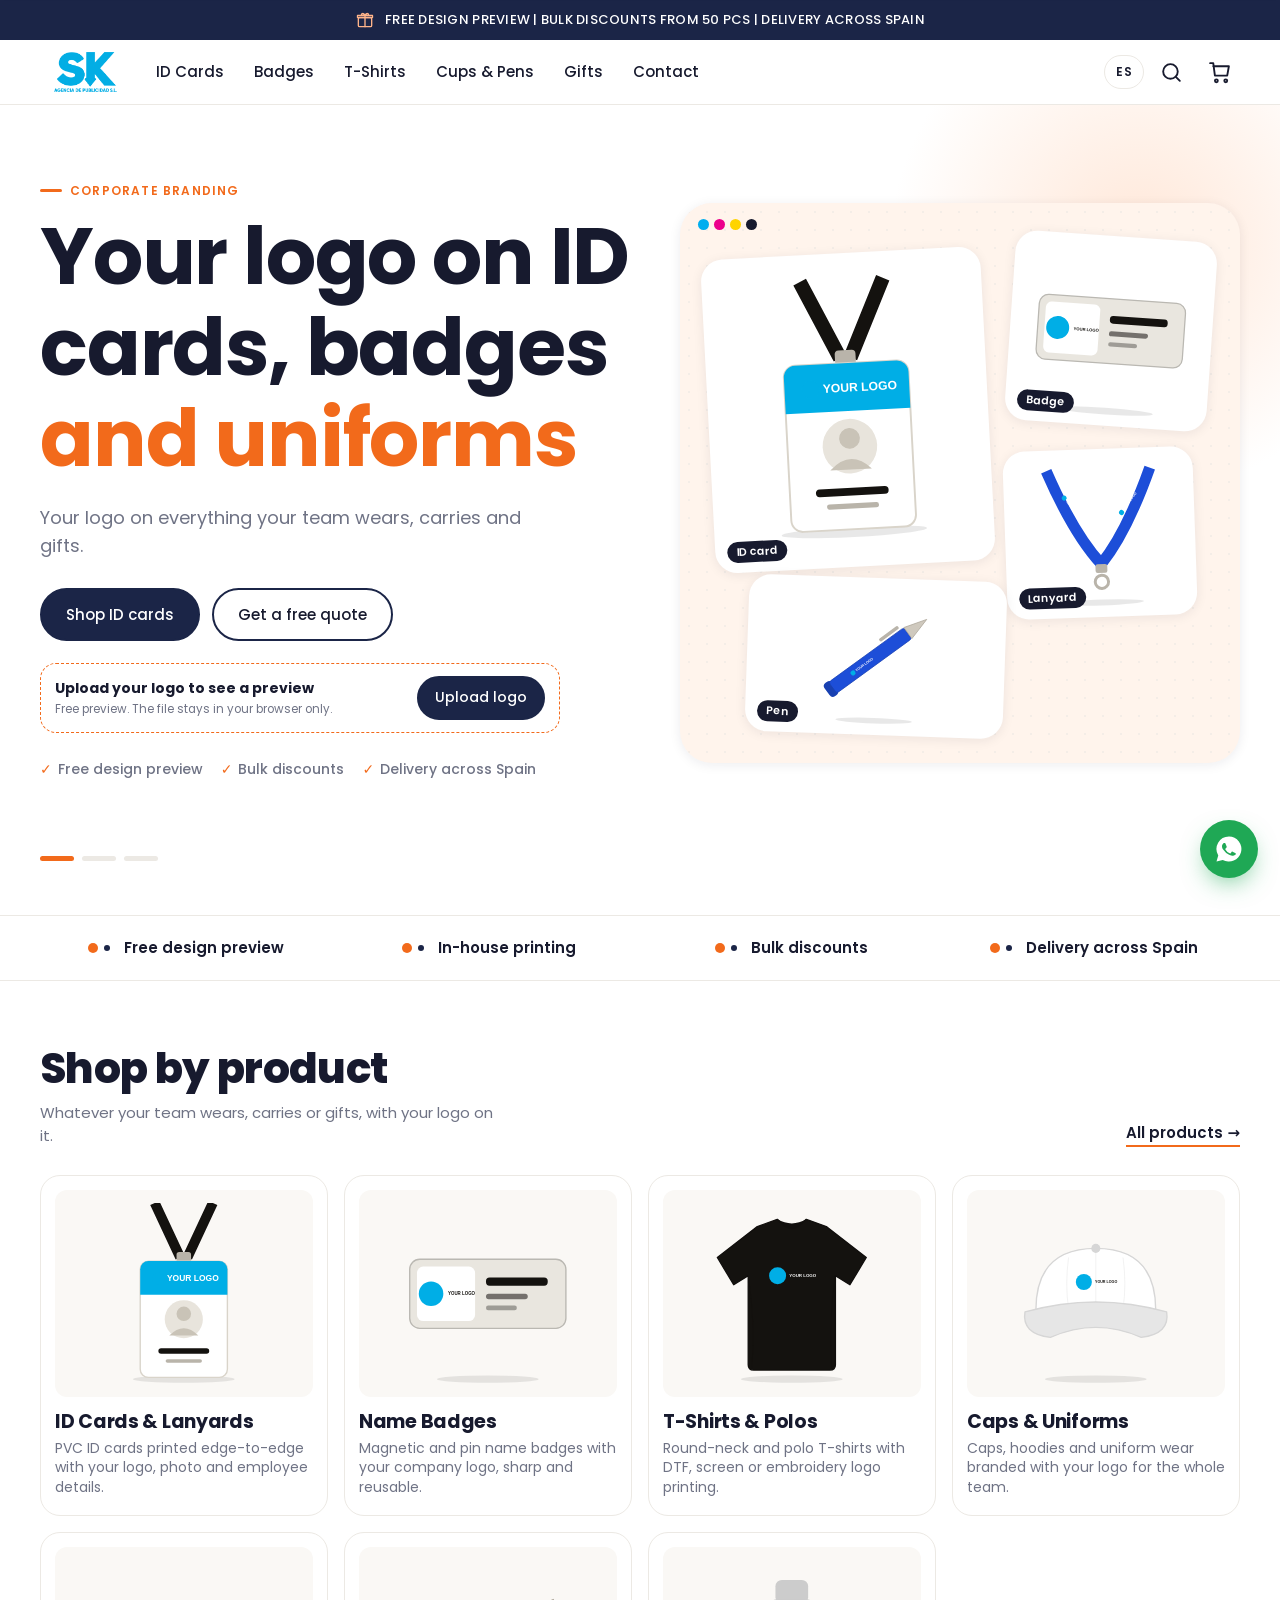
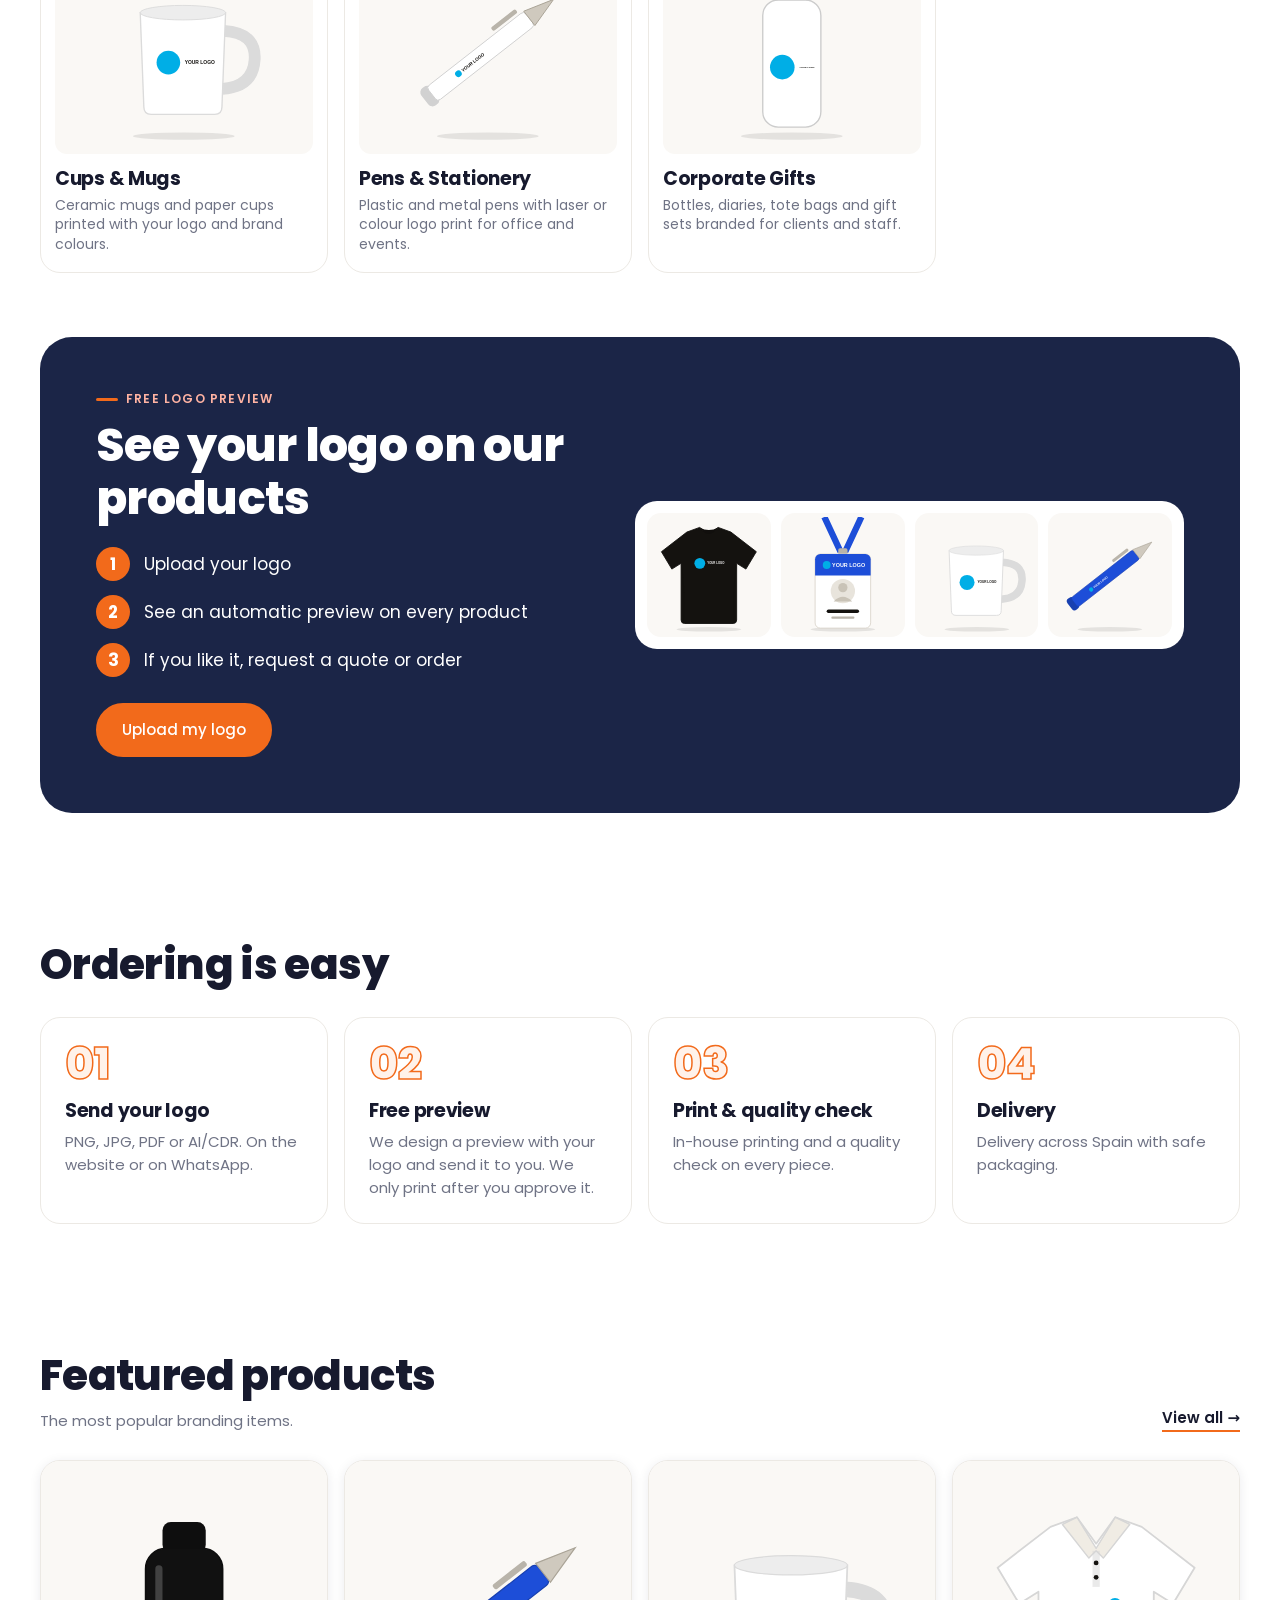
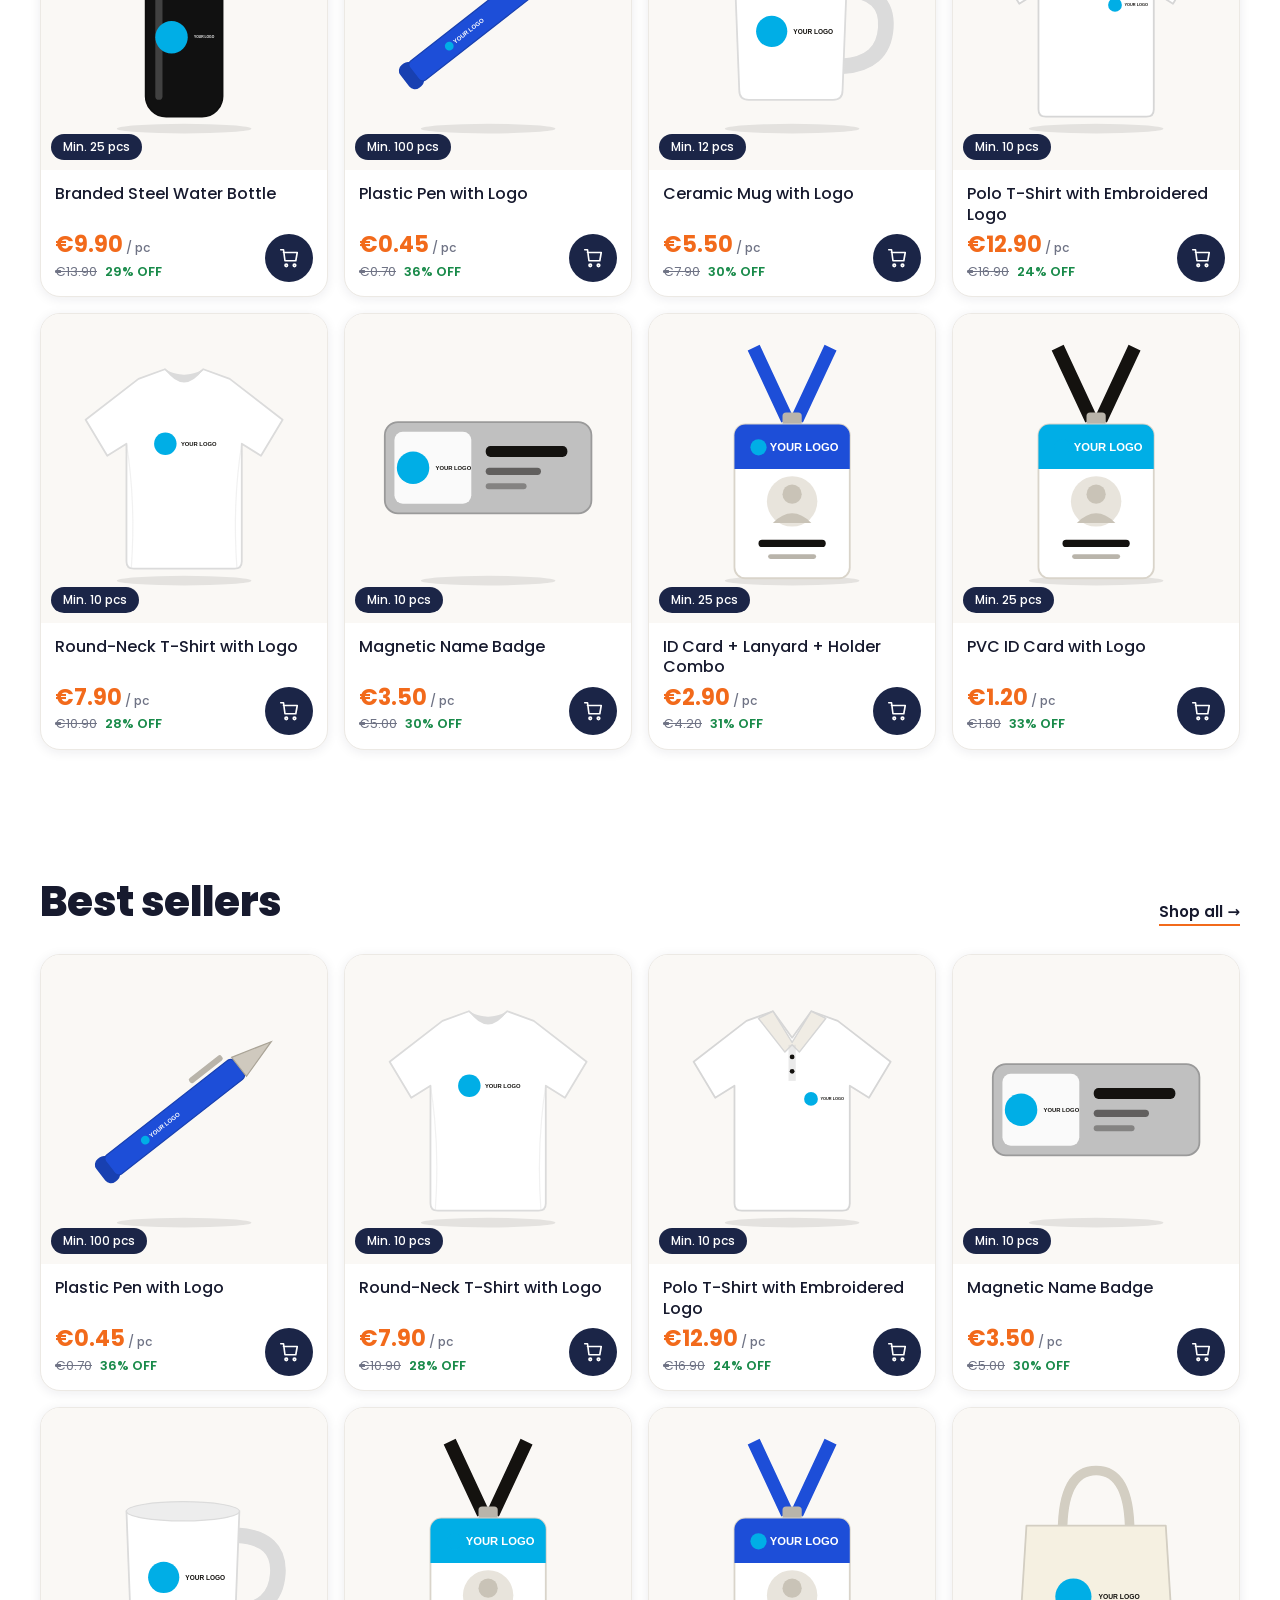
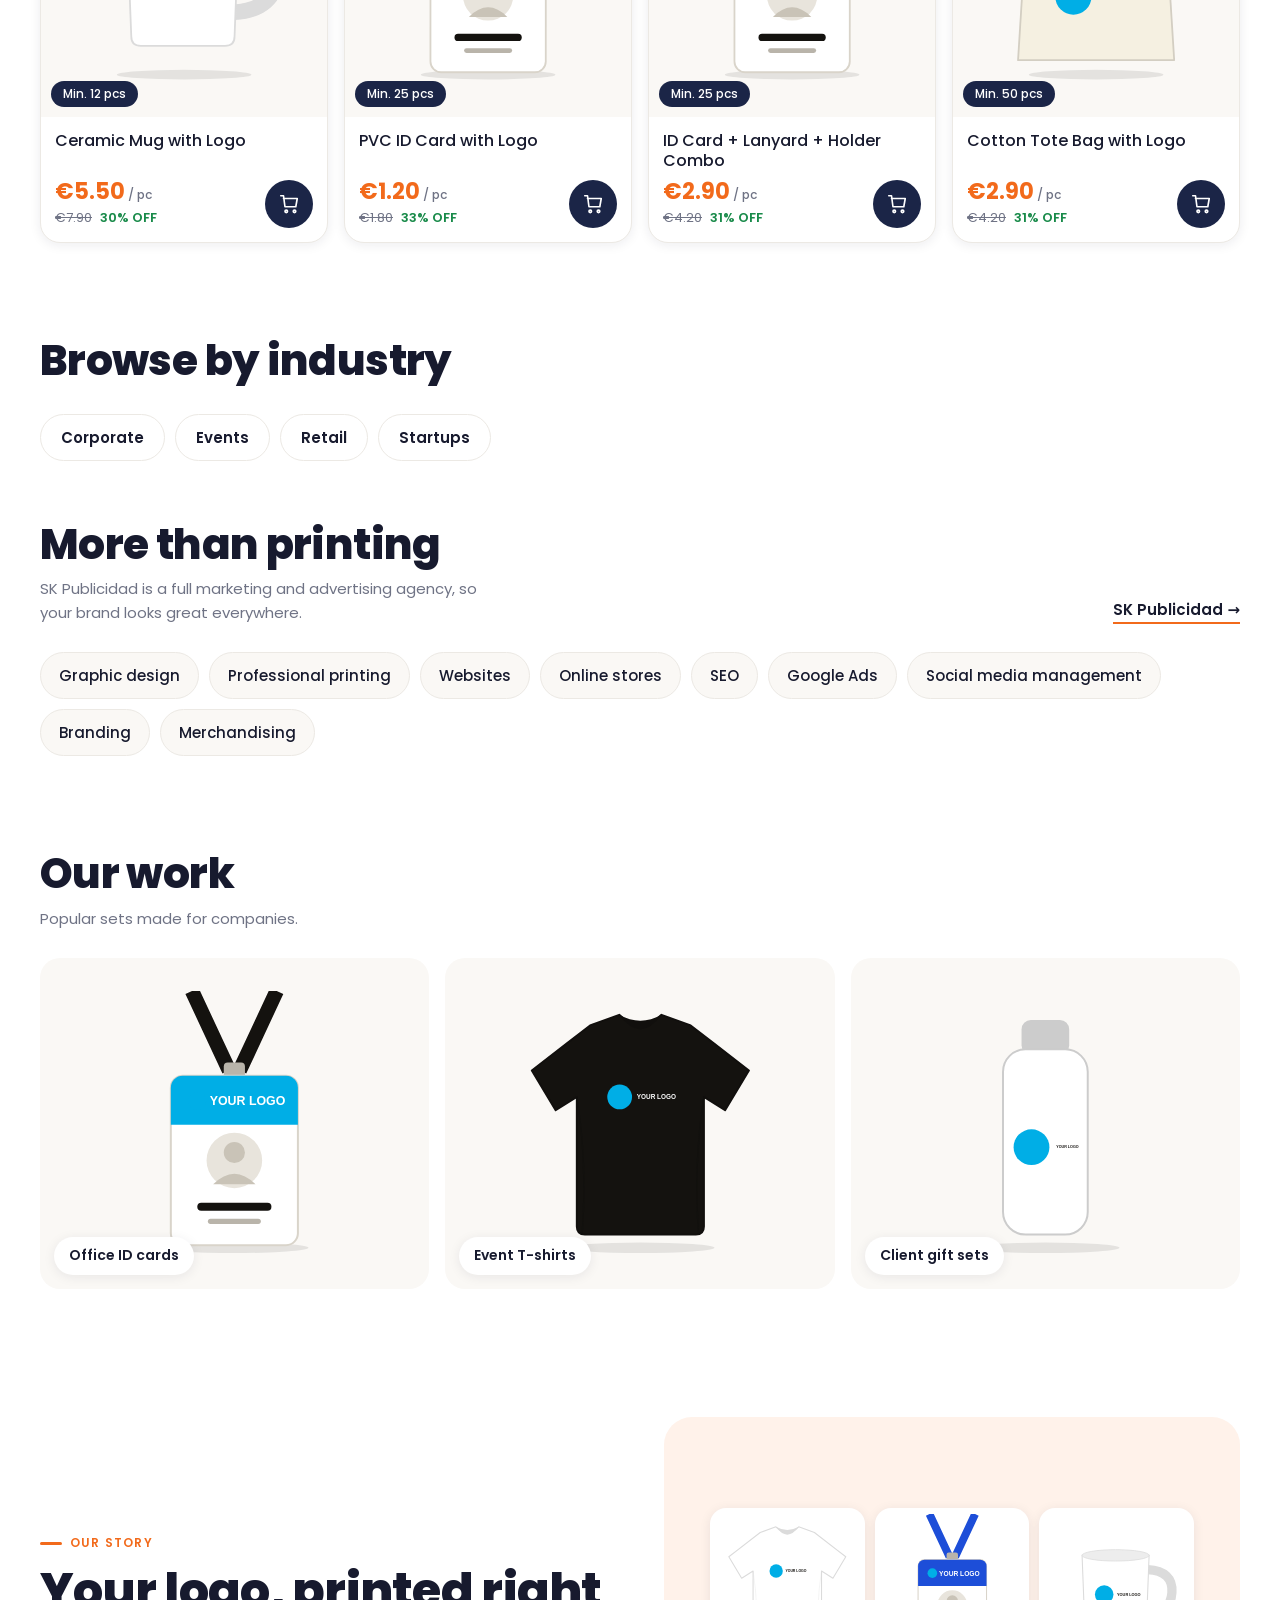
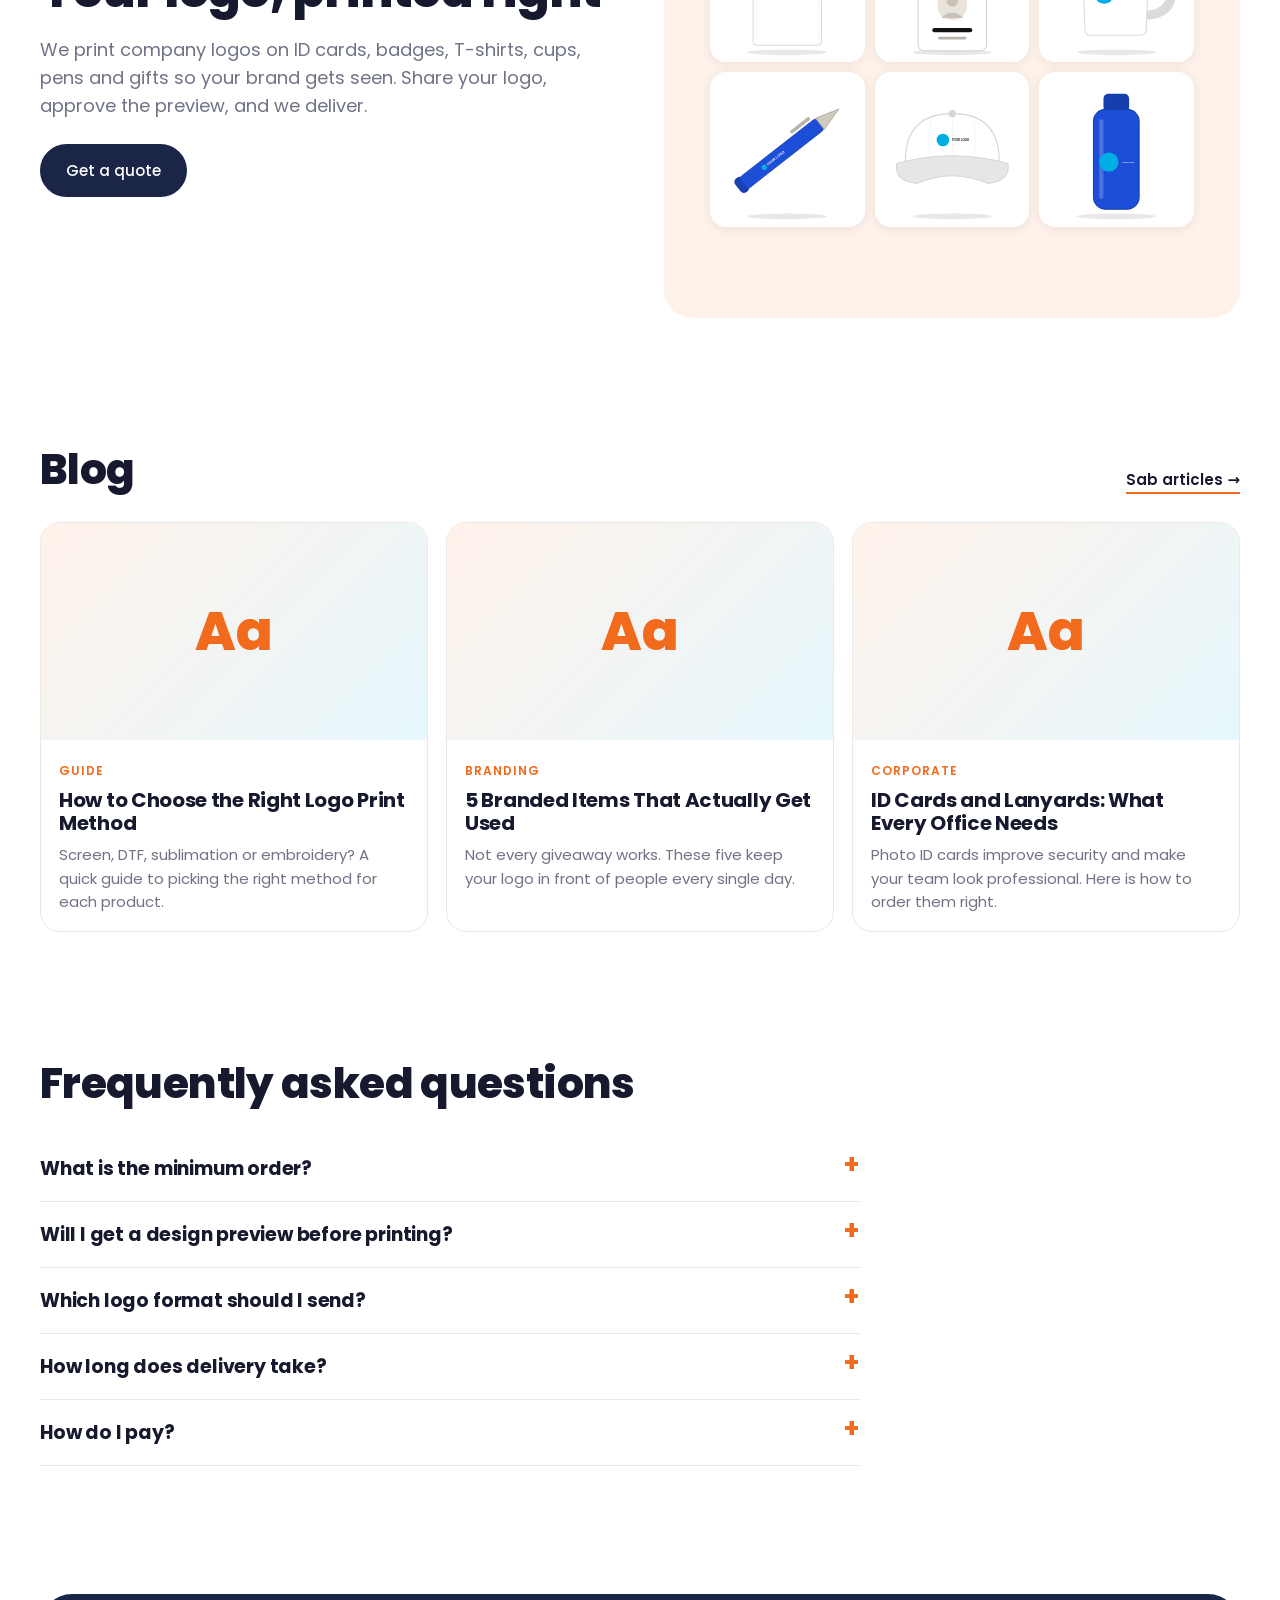
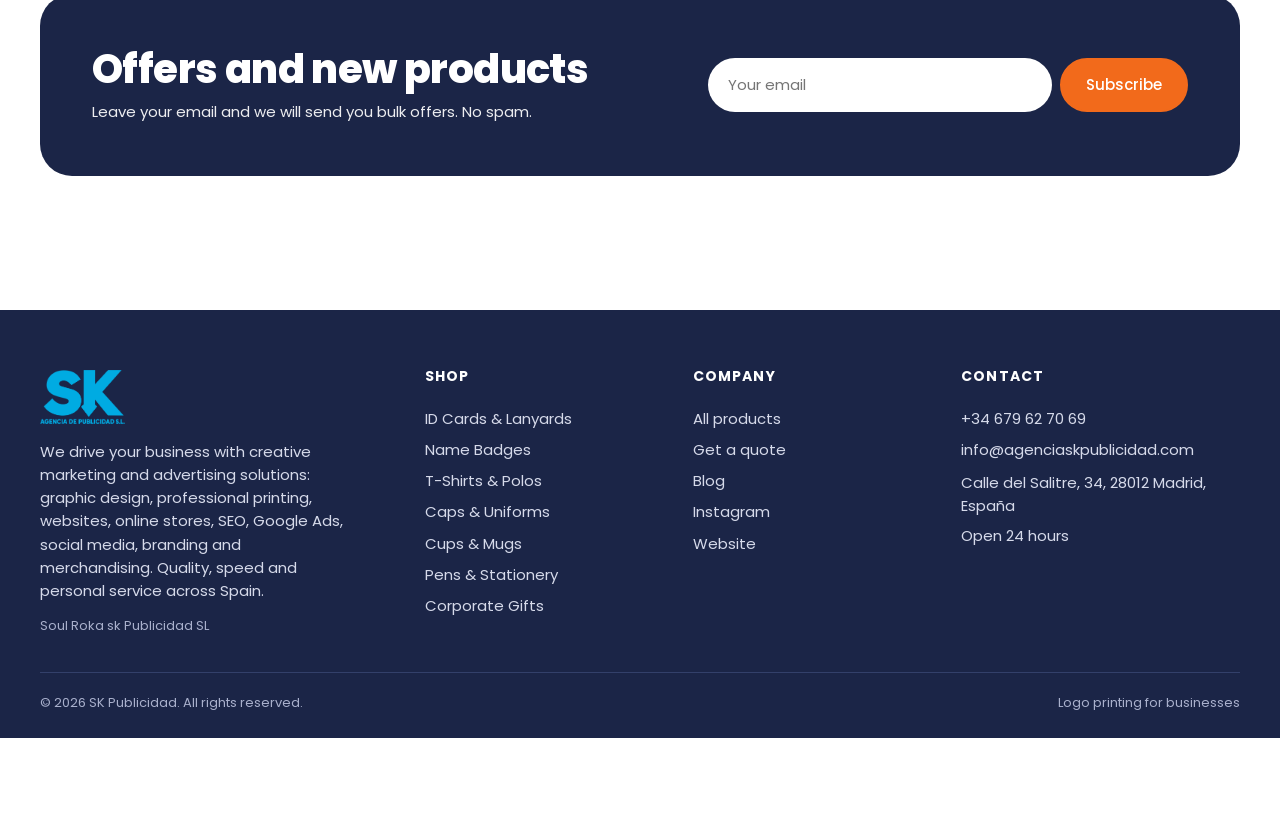
<file: index.html>
<!doctype html>
<html lang="es">
<head>
<meta charset="utf-8">
<meta name="viewport" content="width=device-width,initial-scale=1">
<title>SK Publicidad</title>
<meta name="description" content="Impresión de logotipos en tarjetas ID, identificadores, camisetas, gorras, tazas, bolígrafos y regalos corporativos. Vista previa gratis y descuentos por volumen. Madrid.">
<meta name="theme-color" content="#0086bf">
<link rel="icon" href="assets/favicon.png" type="image/png">
<link rel="preconnect" href="https://fonts.googleapis.com"><link rel="preconnect" href="https://fonts.gstatic.com" crossorigin>
<link href="https://fonts.googleapis.com/css2?family=Poppins:wght@400;500;600;700&display=swap" rel="stylesheet">
<link rel="stylesheet" href="assets/style.css">
<link rel="stylesheet" href="assets/theme.css">
</head>
<body data-page="home">
<main id="main"></main>
<noscript><p style="padding:40px;text-align:center">Please enable JavaScript. / Activa JavaScript.</p></noscript>
<script src="assets/config.js"></script>
<script src="assets/fallback.js"></script>
<script src="assets/i18n.js"></script>
<script src="assets/mock.js"></script>
<script src="assets/app.js"></script>
</body>
</html>
</file>
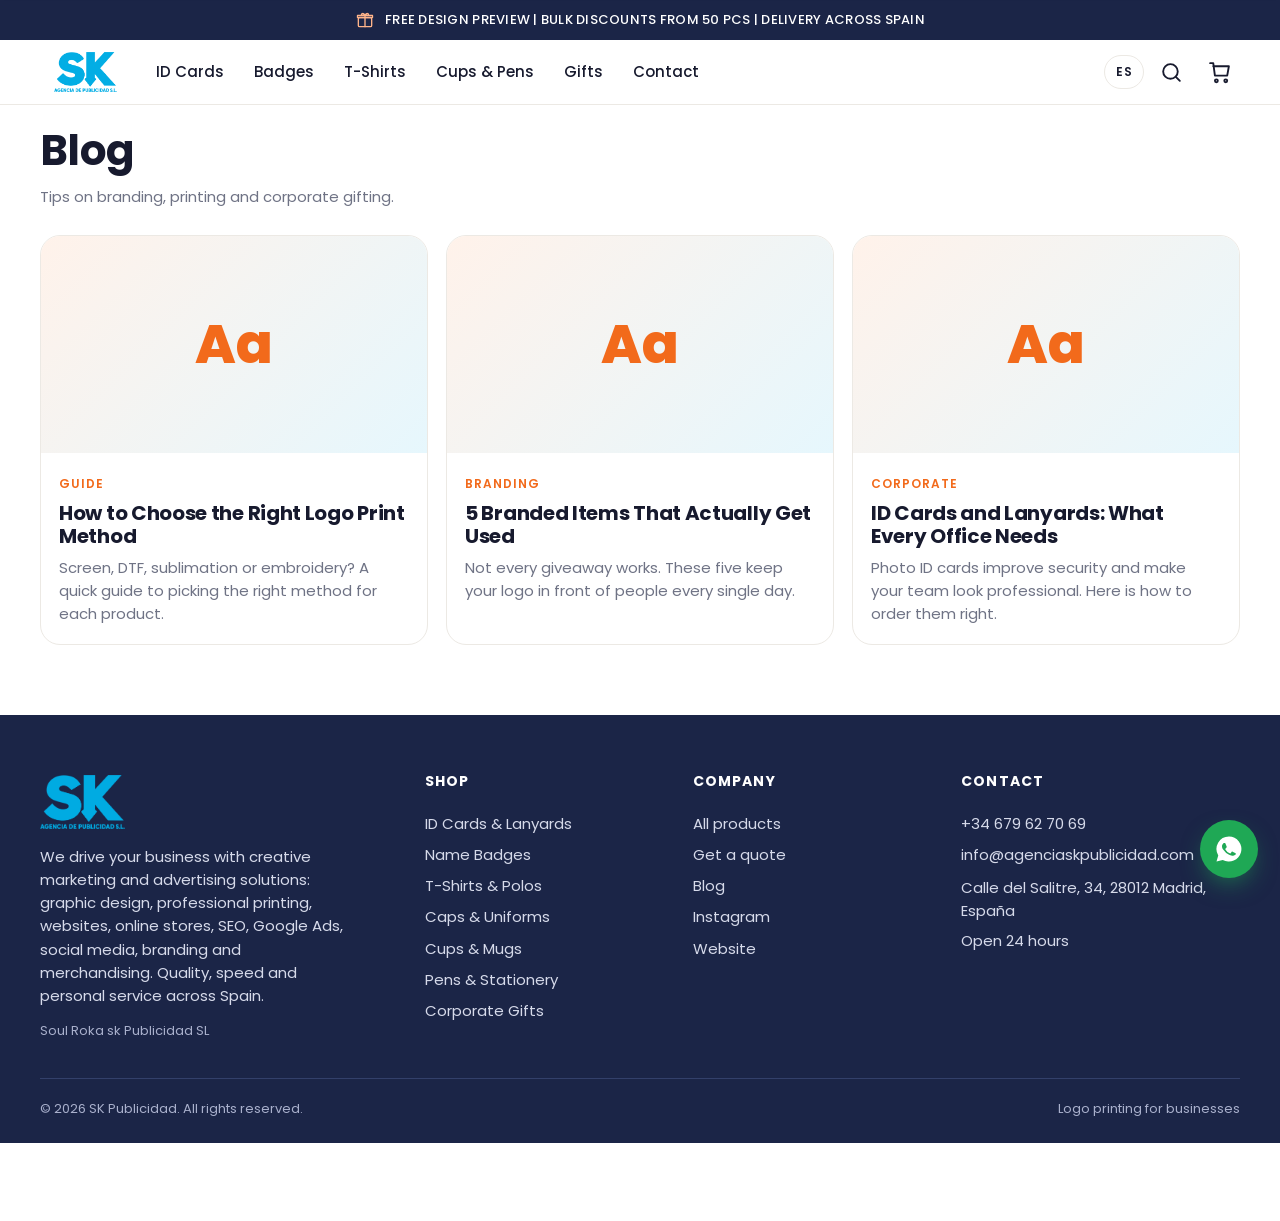
<file: blog.html>
<!doctype html>
<html lang="es">
<head>
<meta charset="utf-8">
<meta name="viewport" content="width=device-width,initial-scale=1">
<title>Blog</title>
<meta name="description" content="Impresión de logotipos en tarjetas ID, identificadores, camisetas, gorras, tazas, bolígrafos y regalos corporativos. Vista previa gratis y descuentos por volumen. Madrid.">
<meta name="theme-color" content="#0086bf">
<link rel="icon" href="assets/favicon.png" type="image/png">
<link rel="preconnect" href="https://fonts.googleapis.com"><link rel="preconnect" href="https://fonts.gstatic.com" crossorigin>
<link href="https://fonts.googleapis.com/css2?family=Poppins:wght@400;500;600;700&display=swap" rel="stylesheet">
<link rel="stylesheet" href="assets/style.css">
<link rel="stylesheet" href="assets/theme.css">
</head>
<body data-page="blog">
<main id="main"></main>
<noscript><p style="padding:40px;text-align:center">Please enable JavaScript. / Activa JavaScript.</p></noscript>
<script src="assets/config.js"></script>
<script src="assets/fallback.js"></script>
<script src="assets/i18n.js"></script>
<script src="assets/mock.js"></script>
<script src="assets/app.js"></script>
</body>
</html>
</file>
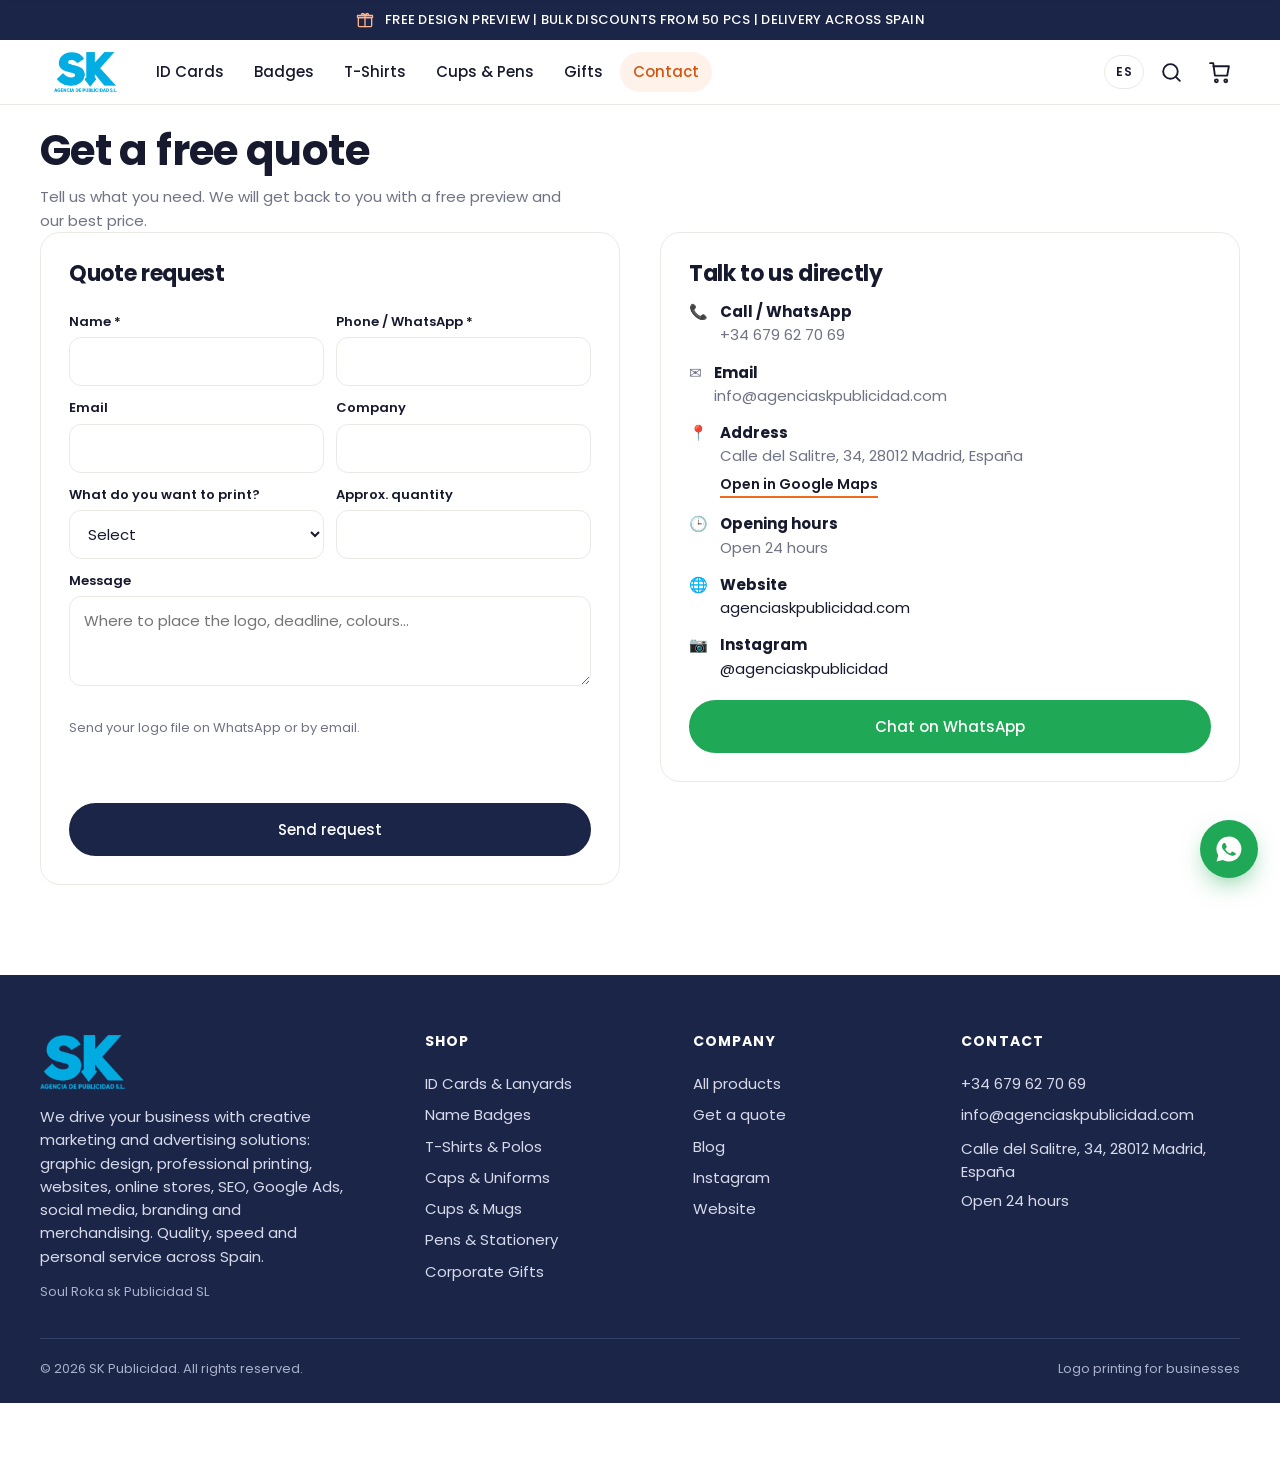
<file: contact.html>
<!doctype html>
<html lang="es">
<head>
<meta charset="utf-8">
<meta name="viewport" content="width=device-width,initial-scale=1">
<title>Contact</title>
<meta name="description" content="Impresión de logotipos en tarjetas ID, identificadores, camisetas, gorras, tazas, bolígrafos y regalos corporativos. Vista previa gratis y descuentos por volumen. Madrid.">
<meta name="theme-color" content="#0086bf">
<link rel="icon" href="assets/favicon.png" type="image/png">
<link rel="preconnect" href="https://fonts.googleapis.com"><link rel="preconnect" href="https://fonts.gstatic.com" crossorigin>
<link href="https://fonts.googleapis.com/css2?family=Poppins:wght@400;500;600;700&display=swap" rel="stylesheet">
<link rel="stylesheet" href="assets/style.css">
<link rel="stylesheet" href="assets/theme.css">
</head>
<body data-page="contact">
<main id="main"></main>
<noscript><p style="padding:40px;text-align:center">Please enable JavaScript. / Activa JavaScript.</p></noscript>
<script src="assets/config.js"></script>
<script src="assets/fallback.js"></script>
<script src="assets/i18n.js"></script>
<script src="assets/mock.js"></script>
<script src="assets/app.js"></script>
</body>
</html>
</file>
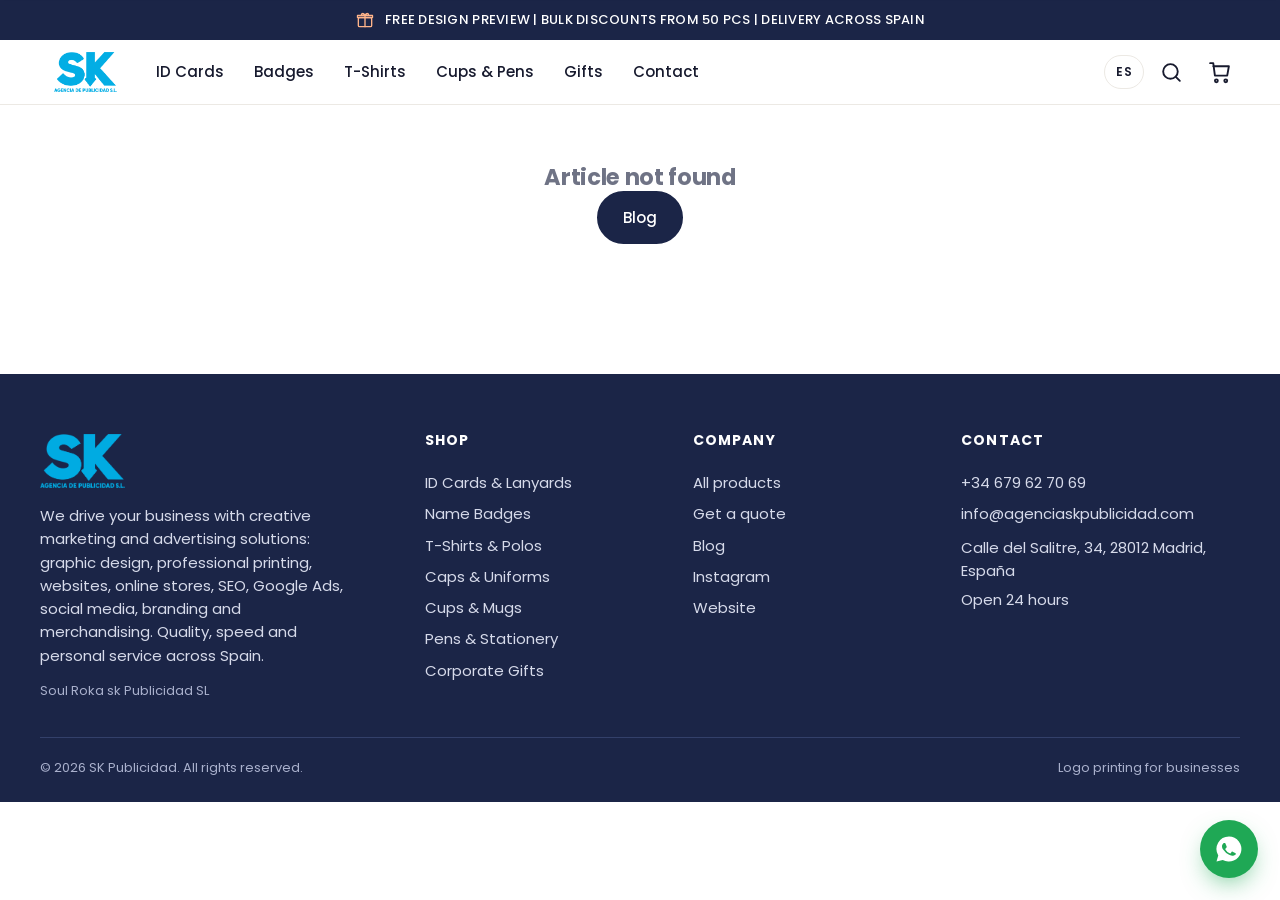
<file: post.html>
<!doctype html>
<html lang="es">
<head>
<meta charset="utf-8">
<meta name="viewport" content="width=device-width,initial-scale=1">
<title>Blog</title>
<meta name="description" content="Impresión de logotipos en tarjetas ID, identificadores, camisetas, gorras, tazas, bolígrafos y regalos corporativos. Vista previa gratis y descuentos por volumen. Madrid.">
<meta name="theme-color" content="#0086bf">
<link rel="icon" href="assets/favicon.png" type="image/png">
<link rel="preconnect" href="https://fonts.googleapis.com"><link rel="preconnect" href="https://fonts.gstatic.com" crossorigin>
<link href="https://fonts.googleapis.com/css2?family=Poppins:wght@400;500;600;700&display=swap" rel="stylesheet">
<link rel="stylesheet" href="assets/style.css">
<link rel="stylesheet" href="assets/theme.css">
</head>
<body data-page="post">
<main id="main"></main>
<noscript><p style="padding:40px;text-align:center">Please enable JavaScript. / Activa JavaScript.</p></noscript>
<script src="assets/config.js"></script>
<script src="assets/fallback.js"></script>
<script src="assets/i18n.js"></script>
<script src="assets/mock.js"></script>
<script src="assets/app.js"></script>
</body>
</html>
</file>
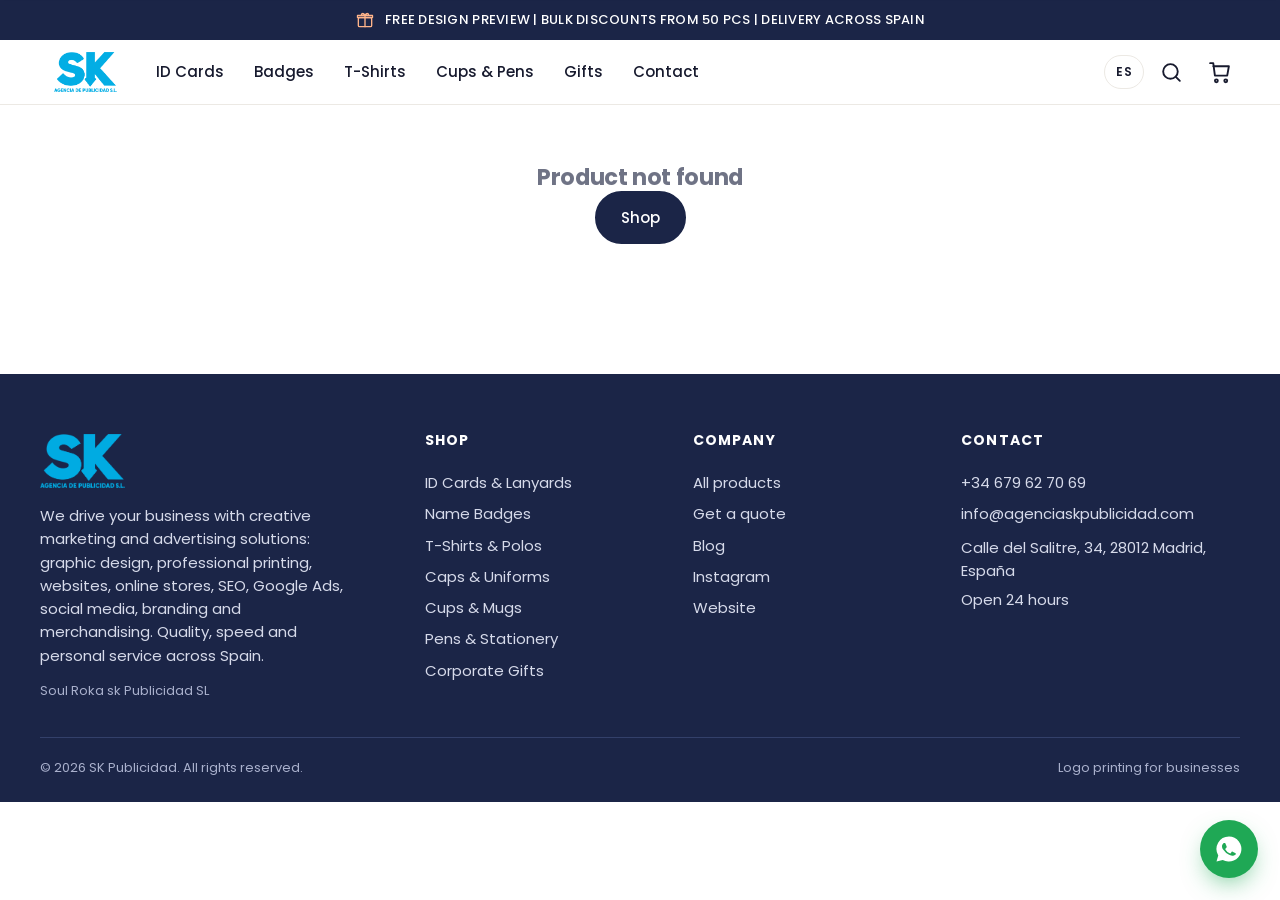
<file: product.html>
<!doctype html>
<html lang="es">
<head>
<meta charset="utf-8">
<meta name="viewport" content="width=device-width,initial-scale=1">
<title>Product</title>
<meta name="description" content="Impresión de logotipos en tarjetas ID, identificadores, camisetas, gorras, tazas, bolígrafos y regalos corporativos. Vista previa gratis y descuentos por volumen. Madrid.">
<meta name="theme-color" content="#0086bf">
<link rel="icon" href="assets/favicon.png" type="image/png">
<link rel="preconnect" href="https://fonts.googleapis.com"><link rel="preconnect" href="https://fonts.gstatic.com" crossorigin>
<link href="https://fonts.googleapis.com/css2?family=Poppins:wght@400;500;600;700&display=swap" rel="stylesheet">
<link rel="stylesheet" href="assets/style.css">
<link rel="stylesheet" href="assets/theme.css">
</head>
<body data-page="product">
<main id="main"></main>
<noscript><p style="padding:40px;text-align:center">Please enable JavaScript. / Activa JavaScript.</p></noscript>
<script src="assets/config.js"></script>
<script src="assets/fallback.js"></script>
<script src="assets/i18n.js"></script>
<script src="assets/mock.js"></script>
<script src="assets/app.js"></script>
</body>
</html>
</file>
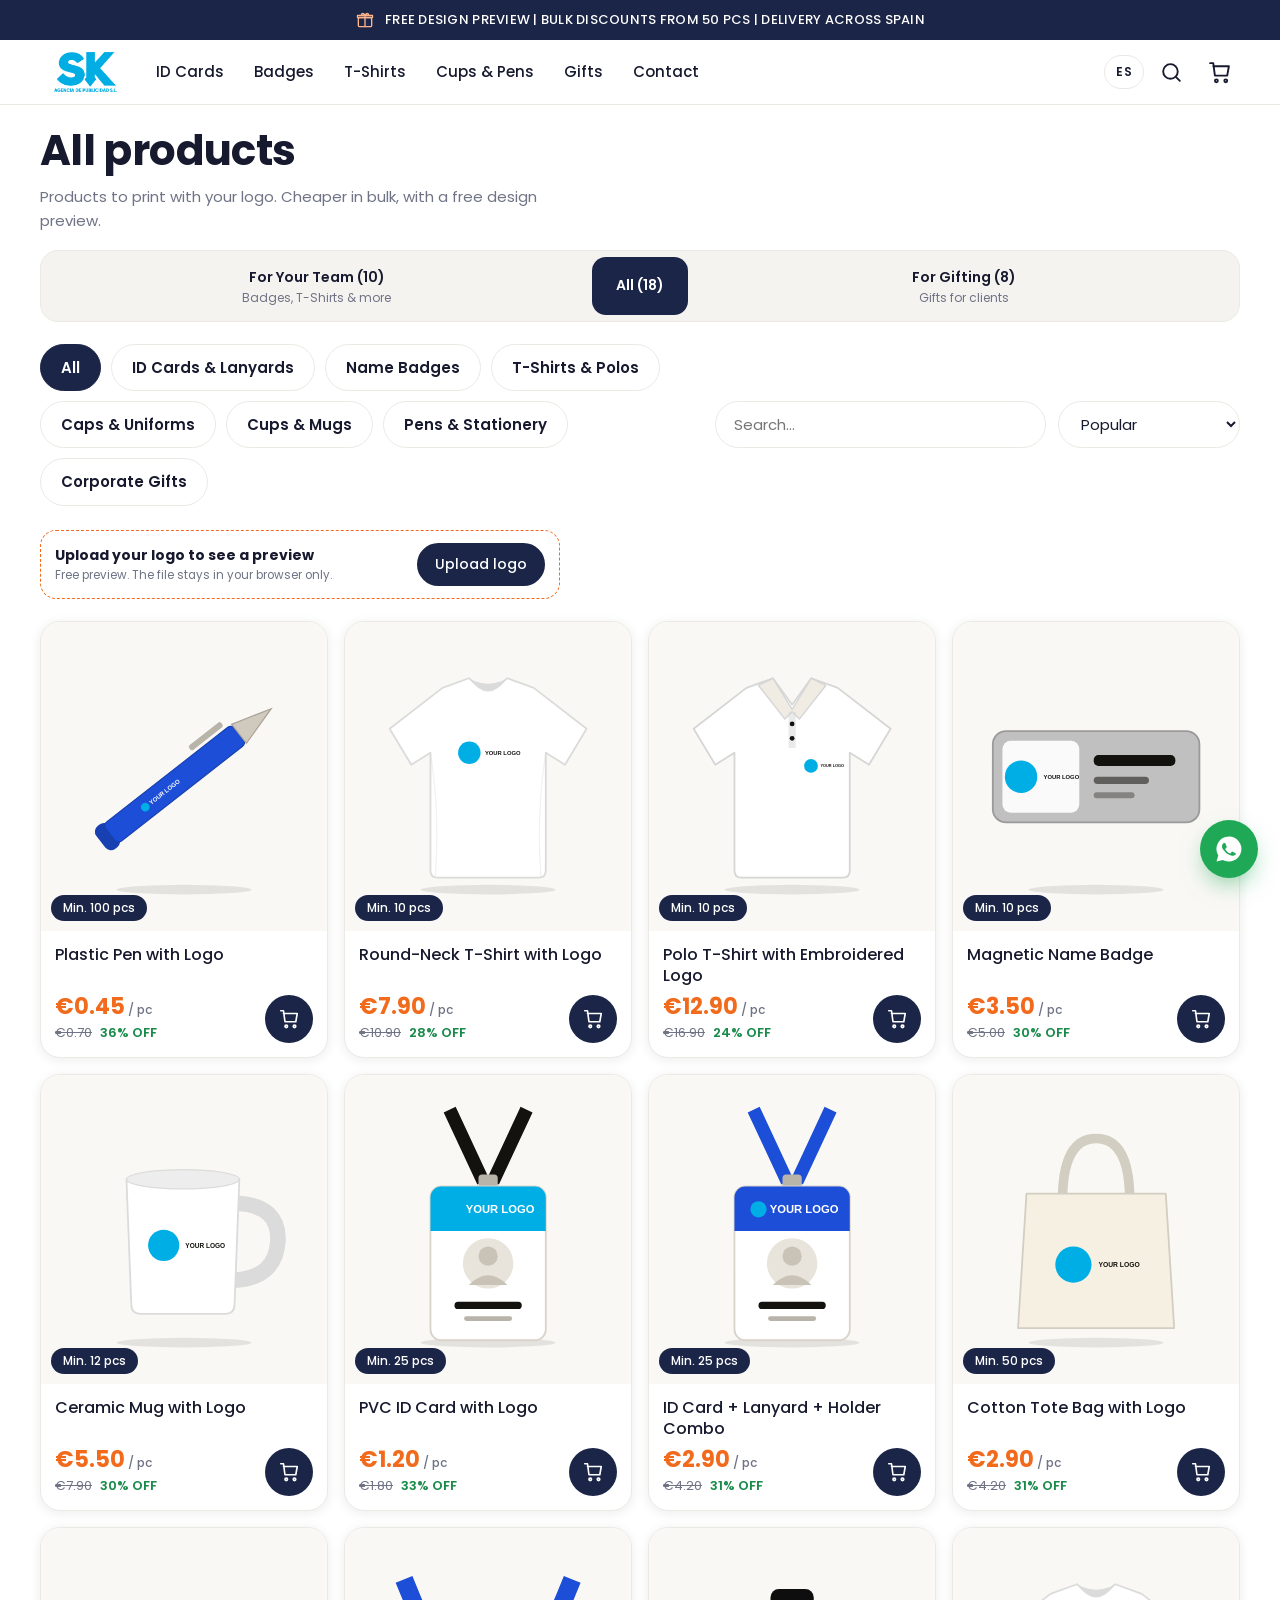
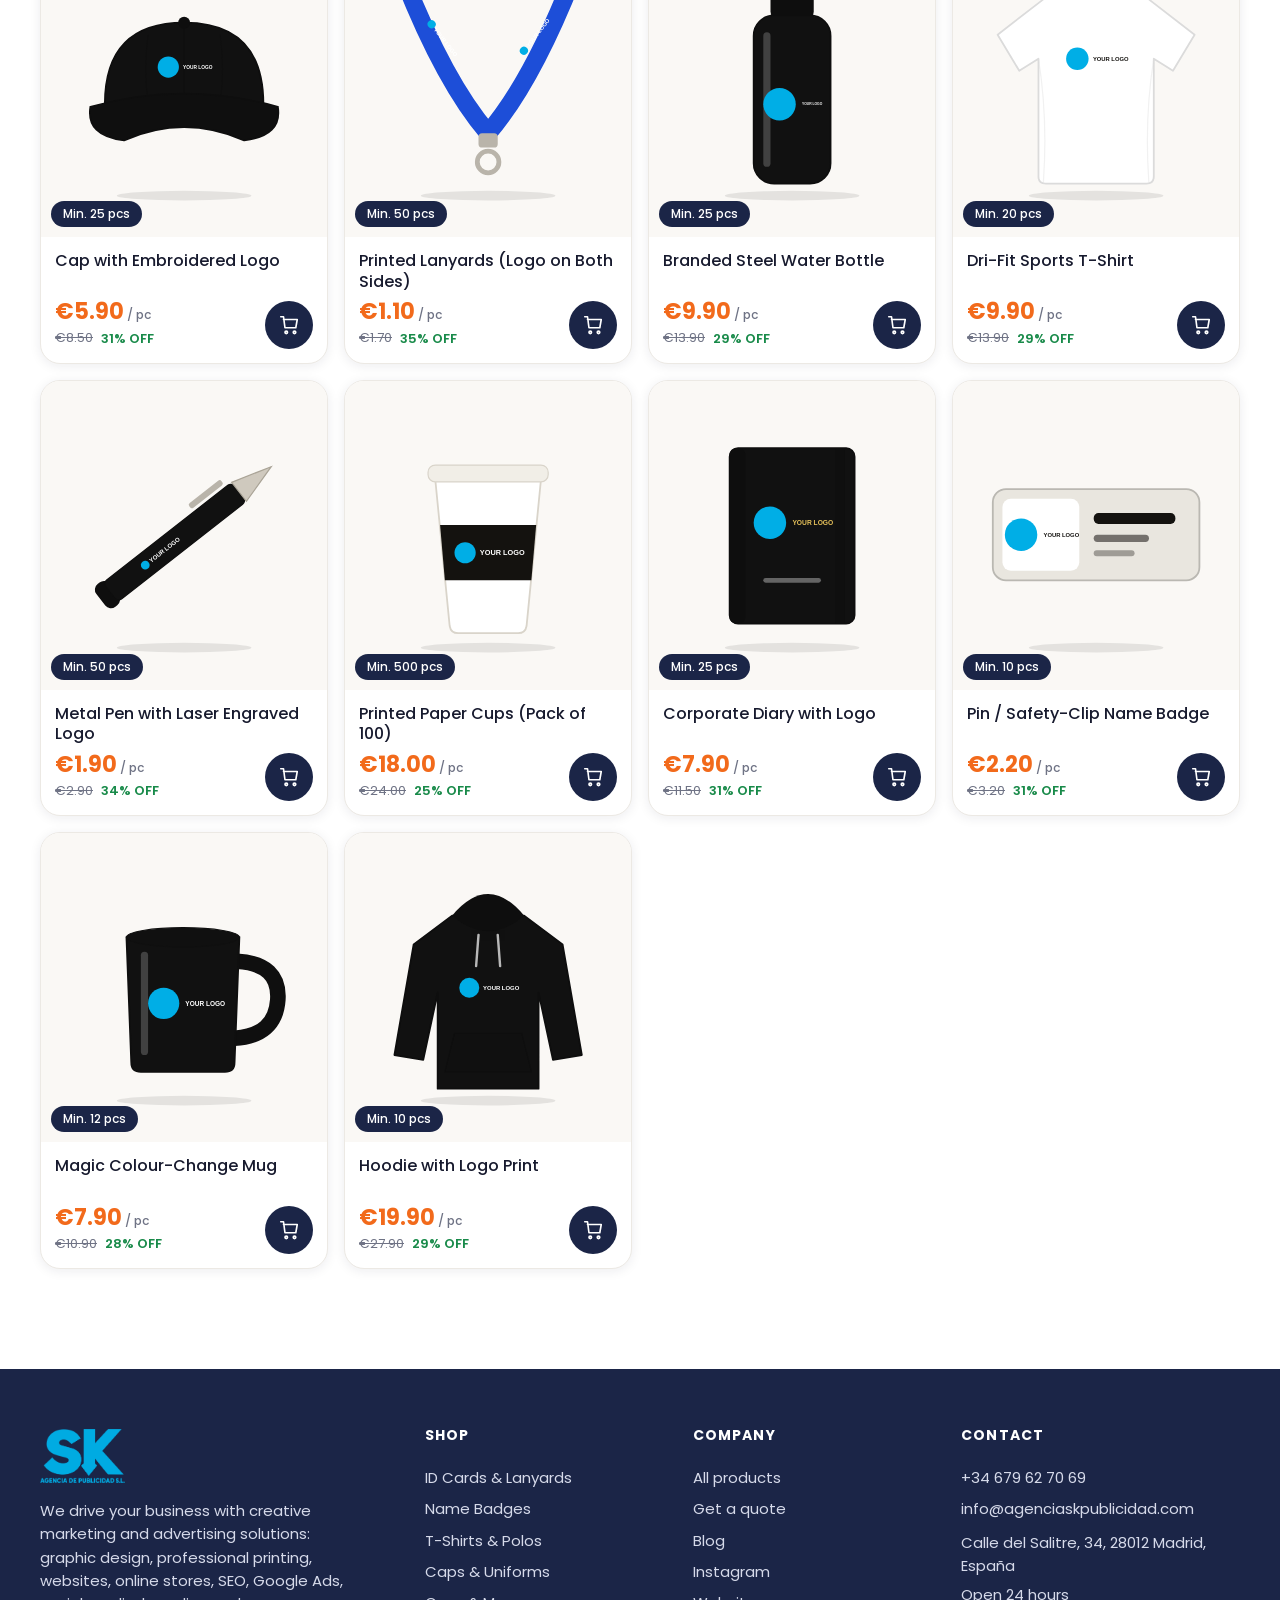
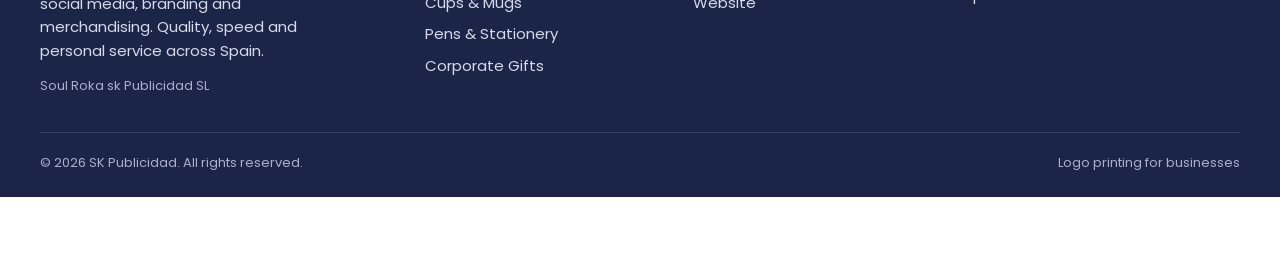
<file: shop.html>
<!doctype html>
<html lang="es">
<head>
<meta charset="utf-8">
<meta name="viewport" content="width=device-width,initial-scale=1">
<title>Shop</title>
<meta name="description" content="Impresión de logotipos en tarjetas ID, identificadores, camisetas, gorras, tazas, bolígrafos y regalos corporativos. Vista previa gratis y descuentos por volumen. Madrid.">
<meta name="theme-color" content="#0086bf">
<link rel="icon" href="assets/favicon.png" type="image/png">
<link rel="preconnect" href="https://fonts.googleapis.com"><link rel="preconnect" href="https://fonts.gstatic.com" crossorigin>
<link href="https://fonts.googleapis.com/css2?family=Poppins:wght@400;500;600;700&display=swap" rel="stylesheet">
<link rel="stylesheet" href="assets/style.css">
<link rel="stylesheet" href="assets/theme.css">
</head>
<body data-page="shop">
<main id="main"></main>
<noscript><p style="padding:40px;text-align:center">Please enable JavaScript. / Activa JavaScript.</p></noscript>
<script src="assets/config.js"></script>
<script src="assets/fallback.js"></script>
<script src="assets/i18n.js"></script>
<script src="assets/mock.js"></script>
<script src="assets/app.js"></script>
</body>
</html>
</file>
<file: assets/style.css>
:root{--bg:#fbfaf7;--sf:#fff;--ink:#14120f;--mute:#6b655c;--line:#e9e4da;--acc:#0086bf;--accd:#006a99;--accs:#e5f6fc;--cy:#00aeef;--mg:#ec008c;--yl:#ffd400;--r:18px;--sh:0 1px 2px rgba(20,18,15,.05),0 10px 30px -12px rgba(20,18,15,.16);--fh:"Bricolage Grotesque",system-ui,sans-serif;--fb:"Inter",system-ui,sans-serif}
*{box-sizing:border-box}html{scroll-behavior:smooth}
body{margin:0;background:var(--bg);color:var(--ink);font:400 16px/1.55 var(--fb);-webkit-font-smoothing:antialiased;padding-bottom:70px}
img,svg{max-width:100%;display:block}a{color:inherit;text-decoration:none}button,input,select,textarea{font:inherit;color:inherit}
h1,h2,h3{font-family:var(--fh);letter-spacing:-.025em;line-height:1.05;margin:0}
.w{max-width:1240px;margin:0 auto;padding:0 20px}
.sec{padding:64px 0}.sec-h{display:flex;justify-content:space-between;align-items:end;gap:16px;margin-bottom:28px}
.sec-h h2{font-size:clamp(28px,4vw,42px);font-weight:800}.sec-h p{margin:8px 0 0;color:var(--mute);max-width:52ch}
.eyebrow{font:600 12px/1 var(--fb);letter-spacing:.14em;text-transform:uppercase;color:var(--acc);margin-bottom:14px;display:flex;align-items:center;gap:8px}
.eyebrow:before{content:"";width:22px;height:3px;border-radius:2px;background:linear-gradient(90deg,var(--cy) 33%,var(--mg) 33% 66%,var(--yl) 66%)}
.link{font-weight:600;border-bottom:2px solid var(--acc);padding-bottom:1px;white-space:nowrap}
.btn{display:inline-flex;align-items:center;justify-content:center;gap:8px;border:2px solid var(--ink);background:var(--ink);color:#fff;border-radius:999px;padding:13px 24px;font-weight:600;cursor:pointer;transition:transform .15s,background .15s,box-shadow .15s}
.btn:hover{transform:translateY(-2px);box-shadow:0 8px 20px -8px rgba(20,18,15,.5)}
.btn.acc{background:var(--acc);border-color:var(--acc)}.btn.acc:hover{background:var(--accd);border-color:var(--accd)}
.btn.ghost{background:transparent;color:var(--ink)}.btn.wa{background:#1fa855;border-color:#1fa855}.btn.sm{padding:9px 16px;font-size:14px}.btn.block{width:100%}
.btn:focus-visible,a:focus-visible,input:focus-visible,select:focus-visible,textarea:focus-visible,button:focus-visible{outline:3px solid var(--cy);outline-offset:2px}
/* header */
.ann{background:var(--ink);color:#fff;font:600 12px/1 var(--fb);letter-spacing:.08em;text-align:center;padding:11px 12px}
.hd{position:sticky;top:0;z-index:40;background:rgba(251,250,247,.92);backdrop-filter:blur(14px);border-bottom:1px solid var(--line)}
.hd .w{display:flex;align-items:center;gap:22px;height:70px}
.logo{display:flex;align-items:center;gap:10px;font:800 22px/1 var(--fh);letter-spacing:-.03em}
.logo i{width:34px;height:34px;border-radius:10px;background:var(--acc);display:grid;place-items:center;color:#fff;font-style:normal;font-size:20px}
.logo small{display:block;font:600 9px/1 var(--fb);letter-spacing:.2em;color:var(--mute);margin-top:3px}
.logo img{height:42px;width:auto}.ft .logo img{height:54px}
.nav{display:flex;gap:4px;margin-left:12px}.nav a{padding:8px 13px;border-radius:999px;font-weight:500;font-size:15px}.nav a:hover,.nav a.on{background:var(--accs);color:var(--accd)}
.hd .sp{flex:1}.ib{width:42px;height:42px;border-radius:50%;border:1px solid var(--line);background:var(--sf);display:grid;place-items:center;cursor:pointer;position:relative}
.ib:hover{border-color:var(--ink)}.ib svg{width:20px;height:20px}
.cnt{position:absolute;top:-5px;right:-5px;min-width:19px;height:19px;border-radius:10px;background:var(--acc);color:#fff;font:700 11px/19px var(--fb);text-align:center;padding:0 5px}
.burger{display:none}
/* hero */
.hero{padding:34px 0 54px;position:relative;overflow:hidden}
.hero:before{content:"";position:absolute;right:-120px;top:-120px;width:520px;height:520px;border-radius:50%;background:radial-gradient(circle,var(--accs),transparent 68%);z-index:0}
.slides{display:grid;position:relative}.slide{grid-area:1/1;display:grid;grid-template-columns:1.05fr 1fr;gap:40px;align-items:center;opacity:0;visibility:hidden;transition:opacity .5s}
.slide.on{opacity:1;visibility:visible}
.slide h1{font-size:clamp(40px,6.2vw,80px);font-weight:800;margin-bottom:20px}.slide h1 em{font-style:normal;color:var(--acc)}
.slide .lead{font-size:18px;color:var(--mute);max-width:46ch;margin:0 0 28px}
.cta{display:flex;gap:12px;flex-wrap:wrap}
.dots{display:flex;gap:8px;margin-top:30px}.dots button{width:34px;height:5px;border:0;border-radius:3px;background:var(--line);cursor:pointer;padding:0}.dots button.on{background:var(--acc)}
.pts{display:flex;gap:18px;flex-wrap:wrap;margin-top:26px;color:var(--mute);font-size:14px;font-weight:500}.pts span:before{content:"✓";color:var(--acc);font-weight:800;margin-right:6px}
.stage{position:relative;aspect-ratio:1/1;max-width:560px;width:100%;margin-left:auto;border-radius:32px;background:var(--accs);overflow:hidden;box-shadow:var(--sh)}
.stage>img{width:100%;height:100%;object-fit:cover}
.stage:after{content:"";position:absolute;inset:0;background-image:radial-gradient(var(--line) 1.2px,transparent 1.4px);background-size:18px 18px;opacity:.6;z-index:0;pointer-events:none}
.reg{position:absolute;display:flex;gap:5px;z-index:2}.reg i{width:11px;height:11px;border-radius:50%}.reg i:nth-child(1){background:var(--cy)}.reg i:nth-child(2){background:var(--mg)}.reg i:nth-child(3){background:var(--yl)}.reg i:nth-child(4){background:var(--ink)}
.tile{position:absolute;background:var(--sf);border-radius:22px;box-shadow:var(--sh);padding:10px;z-index:1;animation:fl 6s ease-in-out infinite}
.tile span{position:absolute;left:12px;bottom:10px;font:600 11px/1 var(--fb);background:var(--ink);color:#fff;padding:5px 9px;border-radius:99px}
.tile svg{width:100%;height:100%}
.t1{left:5%;top:9%;width:50%;height:56%;transform:rotate(-3deg)}.t2{right:5%;top:6%;width:36%;height:34%;transform:rotate(4deg);animation-delay:-2s}
.t3{right:8%;top:44%;width:34%;height:30%;transform:rotate(-2deg);animation-delay:-4s}.t4{left:12%;bottom:5%;width:46%;height:28%;transform:rotate(2deg);animation-delay:-1s}
@keyframes fl{50%{translate:0 -8px}}
.upload-bar{margin-top:22px;display:flex;gap:10px;align-items:center;flex-wrap:wrap;background:var(--sf);border:1.5px dashed var(--acc);padding:12px 14px;border-radius:16px;max-width:520px}
.upload-bar b{font-size:14px;flex:1;min-width:160px}.upload-bar small{display:block;color:var(--mute);font-weight:400}
.upload-bar img.lg{height:36px;width:auto;border-radius:6px;background:#fff}
/* trust */
.trust{border-block:1px solid var(--line);background:var(--sf)}.trust .w{display:grid;grid-template-columns:repeat(4,1fr);gap:10px}
.trust .w>div{padding:20px 8px;font-weight:600;display:flex;align-items:center;gap:12px;justify-content:center;font-size:15px}.trust .w>div:before{content:"";width:10px;height:10px;border-radius:50%;background:var(--acc);box-shadow:14px 0 0 -2px var(--cy);margin-right:14px}
/* categories */
.cats{display:grid;grid-template-columns:repeat(4,1fr);gap:16px}
.cat{background:var(--sf);border:1px solid var(--line);border-radius:var(--r);padding:14px 14px 18px;transition:transform .2s,box-shadow .2s,border-color .2s;display:block}
.cat:hover{transform:translateY(-4px);box-shadow:var(--sh);border-color:var(--ink)}
.cat .th{aspect-ratio:1/.8;border-radius:12px;background:var(--accs);display:grid;place-items:center;overflow:hidden;margin-bottom:14px}.cat .th svg{height:88%;width:auto}.cat .th img{width:100%;height:100%;object-fit:cover}
.cat h3{font-size:19px;font-weight:700}.cat p{margin:6px 0 0;color:var(--mute);font-size:14px;line-height:1.4}
.cat:nth-child(4n+2) .th{background:#e6f7fd}.cat:nth-child(4n+3) .th{background:#fdeaf4}.cat:nth-child(4n+4) .th{background:#fff9d6}
/* steps / try */
.try{background:var(--ink);color:#fff;border-radius:32px;padding:clamp(24px,5vw,56px);display:grid;grid-template-columns:1fr 1.1fr;gap:40px;align-items:center}
.try h2{font-size:clamp(30px,4vw,46px);font-weight:800;margin-bottom:22px}.try ol{list-style:none;padding:0;margin:0 0 26px;display:grid;gap:14px}
.try li{display:flex;gap:14px;align-items:center;font-size:17px}.try li b{width:34px;height:34px;border-radius:50%;background:var(--acc);display:grid;place-items:center;font-family:var(--fh);flex:none}
.pv{display:grid;grid-template-columns:repeat(4,1fr);gap:10px;background:#fff;border-radius:22px;padding:12px}.pv div{aspect-ratio:1;background:var(--accs);border-radius:14px;padding:4px}.pv div:nth-child(2){background:#e6f7fd}.pv div:nth-child(3){background:#fdeaf4}.pv div:nth-child(4){background:#fff9d6}
.pv-h{display:flex;align-items:center;gap:10px;margin-bottom:12px;color:var(--ink)}
/* products */
.grid{display:grid;grid-template-columns:repeat(4,1fr);gap:18px}
.pc{background:var(--sf);border:1px solid var(--line);border-radius:var(--r);overflow:hidden;display:flex;flex-direction:column;transition:box-shadow .2s,transform .2s;position:relative}
.pc:hover{box-shadow:var(--sh);transform:translateY(-3px)}
.pc .th{aspect-ratio:1;background:var(--accs);display:grid;place-items:center;overflow:hidden;position:relative}.pc .th svg{width:78%;height:78%}.pc .th img{width:100%;height:100%;object-fit:cover}
.pc:nth-child(4n+2) .th{background:#e6f7fd}.pc:nth-child(4n+3) .th{background:#fdeaf4}.pc:nth-child(4n+4) .th{background:#fff9d6}
.tag{position:absolute;top:10px;left:10px;background:var(--acc);color:#fff;font:700 11px/1 var(--fb);padding:6px 9px;border-radius:99px;z-index:1}
.pc .bd{padding:14px 16px 16px;display:flex;flex-direction:column;gap:6px;flex:1}.pc small{color:var(--mute);font-size:12px;font-weight:500;text-transform:uppercase;letter-spacing:.06em}
.pc h3{font-size:17px;font-weight:700;line-height:1.2}.pc .pr{margin-top:auto;display:flex;align-items:baseline;gap:8px;flex-wrap:wrap}.pc .pr b{font:800 20px var(--fh)}.pc .pr s{color:var(--mute);font-size:14px}.pc .pr span{color:var(--mute);font-size:13px}
.pc .mq{font-size:12px;color:var(--mute)}.pc .sw{display:flex;gap:5px}.sw i{width:14px;height:14px;border-radius:50%;border:1px solid rgba(0,0,0,.18)}
.pc>a.ov{position:absolute;inset:0;z-index:2}.pc .ad{position:relative;z-index:3;margin-top:6px}
/* chips */
.chips{display:flex;flex-wrap:wrap;gap:10px}.chip{padding:11px 20px;border-radius:999px;border:1.5px solid var(--line);background:var(--sf);font-weight:600;font-size:15px;cursor:pointer}
.chip:hover,.chip.on{border-color:var(--ink);background:var(--ink);color:#fff}
/* how */
.how{display:grid;grid-template-columns:repeat(4,1fr);gap:16px;counter-reset:s}.how div{background:var(--sf);border:1px solid var(--line);border-radius:var(--r);padding:24px;position:relative}
.how div:before{counter-increment:s;content:"0" counter(s);font:800 44px/1 var(--fh);color:var(--accs);-webkit-text-stroke:1.5px var(--acc);display:block;margin-bottom:14px}.how h3{font-size:19px;margin-bottom:8px}.how p{margin:0;color:var(--mute);font-size:15px}
/* gallery */
.gal{display:grid;grid-template-columns:repeat(3,1fr);gap:16px}.gi{border-radius:var(--r);overflow:hidden;position:relative;aspect-ratio:4/3.4;background:var(--accs);display:grid;place-items:center}
.gi:nth-child(2){background:#e6f7fd}.gi:nth-child(3){background:#fdeaf4}.gi svg{height:80%}.gi img{width:100%;height:100%;object-fit:cover}
.gi span{position:absolute;left:14px;bottom:14px;background:var(--sf);border-radius:99px;padding:8px 15px;font-weight:600;font-size:14px;box-shadow:var(--sh)}
/* story */
.story{display:grid;grid-template-columns:1fr 1fr;gap:48px;align-items:center}.story h2{font-size:clamp(30px,4vw,48px);font-weight:800;margin-bottom:18px}.story p{color:var(--mute);font-size:18px;margin:0 0 24px;max-width:50ch}
.story .vis{aspect-ratio:1.15;border-radius:28px;background:var(--accs);display:grid;place-items:center;overflow:hidden}.story .vis img{width:100%;height:100%;object-fit:cover}
.mini{display:grid;grid-template-columns:repeat(3,1fr);gap:10px;width:84%}.mini div{aspect-ratio:1;background:#fff;border-radius:16px;box-shadow:var(--sh);padding:6px}
/* blog */
.posts{display:grid;grid-template-columns:repeat(3,1fr);gap:18px}.post{background:var(--sf);border:1px solid var(--line);border-radius:var(--r);overflow:hidden;display:block;transition:box-shadow .2s}.post:hover{box-shadow:var(--sh)}
.post .im{aspect-ratio:16/9;background:linear-gradient(135deg,var(--accs),#e6f7fd);display:grid;place-items:center;font:800 54px var(--fh);color:var(--acc)}.post .im img{width:100%;height:100%;object-fit:cover}
.post div.t{padding:18px}.post small{color:var(--acc);font-weight:600;font-size:12px;letter-spacing:.08em;text-transform:uppercase}.post h3{font-size:20px;margin:8px 0}.post p{color:var(--mute);margin:0;font-size:15px}
/* faq */
.faq{max-width:820px}details{border-bottom:1px solid var(--line);padding:18px 0}summary{font:700 19px var(--fh);cursor:pointer;list-style:none;display:flex;justify-content:space-between;gap:16px;letter-spacing:-.01em}
summary::-webkit-details-marker{display:none}summary:after{content:"+";font-size:26px;line-height:.9;color:var(--acc);transition:rotate .2s}details[open] summary:after{rotate:45deg}details p{color:var(--mute);margin:12px 0 0}
/* newsletter */
.nl{background:var(--acc);color:#fff;border-radius:32px;padding:clamp(26px,5vw,52px);display:flex;gap:28px;align-items:center;justify-content:space-between;flex-wrap:wrap;position:relative;overflow:hidden}
.nl h2{font-size:clamp(28px,3.6vw,40px);font-weight:800}.nl p{margin:8px 0 0;opacity:.92}.nl form{display:flex;gap:8px;flex:1;min-width:280px;max-width:480px}
.nl input{flex:1;border:0;border-radius:99px;padding:14px 20px;min-width:0}.nl .btn{background:var(--ink);border-color:var(--ink)}
/* footer */
.ft{background:var(--ink);color:#d9d4ca;margin-top:70px;padding:56px 0 24px}.ft .g{display:grid;grid-template-columns:1.5fr 1fr 1fr 1.2fr;gap:36px}.ft h4{font:700 14px var(--fb);color:#fff;letter-spacing:.1em;text-transform:uppercase;margin:0 0 16px}
.ft a{display:block;padding:4px 0;color:#d9d4ca}.ft a:hover{color:#fff}.ft p{margin:12px 0 0;font-size:15px;max-width:34ch}.ft .logo{color:#fff}.ft .logo small{color:#a09a8f}
.ft .cp{border-top:1px solid #34302a;margin-top:36px;padding-top:20px;font-size:13px;display:flex;justify-content:space-between;gap:12px;flex-wrap:wrap;color:#a09a8f}
/* shop */
.ph{padding:36px 0 10px}.ph h1{font-size:clamp(34px,5vw,56px);font-weight:800}.ph p{color:var(--mute);margin:10px 0 0;max-width:60ch}
.bar{display:flex;gap:12px;flex-wrap:wrap;align-items:center;margin:22px 0 24px}.bar .chips{flex:1}.bar input,.bar select{border:1.5px solid var(--line);background:var(--sf);border-radius:99px;padding:11px 18px}.bar input{min-width:200px}
.empty{padding:60px 0;text-align:center;color:var(--mute)}
/* product */
.pd{display:grid;grid-template-columns:1.05fr 1fr;gap:48px;padding:30px 0 20px;align-items:start}
.gl{position:sticky;top:96px}.gl .main{aspect-ratio:1;border-radius:28px;background:var(--accs);display:grid;place-items:center;overflow:hidden;border:1px solid var(--line)}.gl .main svg{width:80%;height:80%}.gl .main img{width:100%;height:100%;object-fit:cover}
.thumbs{display:flex;gap:10px;margin-top:12px}.thumbs button{width:70px;height:70px;border-radius:12px;border:2px solid var(--line);background:var(--sf);padding:0;overflow:hidden;cursor:pointer}.thumbs button.on{border-color:var(--ink)}.thumbs img{width:100%;height:100%;object-fit:cover}
.crumb{font-size:14px;color:var(--mute);margin-bottom:14px}.crumb a:hover{color:var(--acc)}
.pd h1{font-size:clamp(30px,4vw,46px);font-weight:800;margin-bottom:12px}.price{display:flex;align-items:baseline;gap:12px;margin-bottom:6px}.price b{font:800 34px var(--fh)}.price s{color:var(--mute)}.price em{font-style:normal;background:var(--accs);color:var(--accd);font-weight:700;font-size:13px;padding:5px 10px;border-radius:99px}
.pd .sub{color:var(--mute);font-size:14px;margin-bottom:18px}.opt{margin:20px 0}.opt>label{display:block;font-weight:700;font-size:14px;margin-bottom:10px}.opt>label span{font-weight:500;color:var(--mute)}
.sws{display:flex;gap:10px;flex-wrap:wrap}.sws button{width:38px;height:38px;border-radius:50%;border:2px solid rgba(0,0,0,.15);cursor:pointer;padding:0;box-shadow:inset 0 0 0 3px #fff}.sws button.on{outline:2.5px solid var(--ink);outline-offset:2px}
.szs{display:flex;gap:8px;flex-wrap:wrap}.szs button{min-width:48px;height:42px;border-radius:12px;border:1.5px solid var(--line);background:var(--sf);cursor:pointer;font-weight:600;padding:0 12px}.szs button.on{background:var(--ink);color:#fff;border-color:var(--ink)}
.qty{display:inline-flex;align-items:center;border:1.5px solid var(--line);border-radius:99px;background:var(--sf)}.qty button{width:42px;height:44px;border:0;background:none;font-size:20px;cursor:pointer}.qty input{width:64px;text-align:center;border:0;background:none;font-weight:700;-moz-appearance:textfield}.qty input::-webkit-inner-spin-button{display:none}
.tiers{width:100%;border-collapse:collapse;font-size:14px;border:1px solid var(--line);border-radius:12px;overflow:hidden;background:var(--sf)}.tiers td,.tiers th{padding:9px 14px;text-align:left;border-bottom:1px solid var(--line)}.tiers th{background:var(--accs);font-size:12px;letter-spacing:.06em;text-transform:uppercase}.tiers tr.on td{background:#fff7f4;font-weight:700}.tiers tr:last-child td{border:0}
.est{background:var(--sf);border:1px solid var(--line);border-radius:16px;padding:16px 18px;margin:20px 0;display:flex;justify-content:space-between;align-items:center;gap:12px}.est b{font:800 26px var(--fh)}.est small{color:var(--mute);display:block}
.pd .acts{display:grid;gap:10px}.desc{margin-top:28px;color:var(--mute)}.desc h3{color:var(--ink);font-size:20px;margin-bottom:10px}
.tryline{display:flex;gap:10px;align-items:center;flex-wrap:wrap;background:var(--accs);border-radius:14px;padding:12px 14px;font-size:14px;font-weight:600}
.specs{display:grid;grid-template-columns:1fr 1fr;gap:10px;margin-top:20px}.specs div{background:var(--sf);border:1px solid var(--line);border-radius:12px;padding:12px 14px;font-size:14px}.specs small{display:block;color:var(--mute);font-size:11px;text-transform:uppercase;letter-spacing:.08em}
/* drawer & overlays */
.ovl{position:fixed;inset:0;background:rgba(20,18,15,.5);z-index:60;opacity:0;visibility:hidden;transition:.25s}.ovl.on{opacity:1;visibility:visible}
.dr{position:fixed;top:0;right:0;bottom:0;width:min(440px,100%);background:var(--sf);z-index:70;transform:translateX(100%);transition:transform .3s;display:flex;flex-direction:column}.dr.on{transform:none}
.dr header{display:flex;justify-content:space-between;align-items:center;padding:18px 22px;border-bottom:1px solid var(--line)}.dr header h3{font-size:22px}
.dr .bd{flex:1;overflow:auto;padding:18px 22px}.dr footer{padding:18px 22px;border-top:1px solid var(--line);background:var(--bg)}
.ci{display:grid;grid-template-columns:72px 1fr auto;gap:14px;padding:14px 0;border-bottom:1px solid var(--line)}.ci .th{width:72px;height:72px;border-radius:12px;background:var(--accs);padding:4px}.ci h4{margin:0 0 4px;font-size:15px;line-height:1.25}.ci small{color:var(--mute);display:block}
.ci .qty{transform:scale(.82);transform-origin:left}.ci .rm{background:none;border:0;color:var(--mute);cursor:pointer;font-size:13px;text-decoration:underline;padding:0}
.frm{display:grid;gap:12px}.frm input,.frm select,.frm textarea{width:100%;border:1.5px solid var(--line);background:var(--sf);border-radius:12px;padding:12px 14px}.frm textarea{min-height:90px;resize:vertical}.frm label{font-size:13px;font-weight:600;display:block;margin-bottom:5px}.frm .two{display:grid;grid-template-columns:1fr 1fr;gap:12px}
.note{font-size:13px;color:var(--mute)}.err{color:#c0260d;font-size:14px;font-weight:600}.ok{text-align:center;padding:30px 10px}.ok h3{font-size:28px;margin:10px 0}
.srch{position:fixed;top:0;left:0;right:0;z-index:70;background:var(--sf);padding:20px;transform:translateY(-110%);transition:.3s;box-shadow:var(--sh)}.srch.on{transform:none}.srch .in{max-width:720px;margin:0 auto}.srch input{width:100%;border:0;border-bottom:2px solid var(--ink);font:600 24px var(--fh);padding:10px 0;background:none;outline:0}
.srch ul{list-style:none;padding:0;margin:12px 0 0;max-height:60vh;overflow:auto}.srch li a{display:flex;gap:12px;align-items:center;padding:8px;border-radius:12px}.srch li a:hover{background:var(--accs)}.srch li .th{width:46px;height:46px;background:var(--accs);border-radius:10px;padding:3px;flex:none}
.mnav{position:fixed;inset:0 30% 0 0;max-width:320px;background:var(--sf);z-index:70;transform:translateX(-100%);transition:.3s;padding:22px;display:flex;flex-direction:column;gap:2px}.mnav.on{transform:none}.mnav a{padding:14px 10px;font:700 20px var(--fh);border-bottom:1px solid var(--line)}
.bb{display:none}.wa-f{position:fixed;right:22px;bottom:22px;z-index:35;width:58px;height:58px;border-radius:50%;background:#1fa855;display:grid;place-items:center;box-shadow:0 10px 26px -8px rgba(31,168,85,.7)}.wa-f svg{width:30px;height:30px;fill:#fff}
.toast{position:fixed;left:50%;bottom:90px;translate:-50% 20px;background:var(--ink);color:#fff;padding:12px 20px;border-radius:99px;font-weight:600;z-index:90;opacity:0;transition:.3s;pointer-events:none}.toast.on{opacity:1;translate:-50% 0}
.cform{display:grid;grid-template-columns:1fr 1fr;gap:40px;align-items:start;padding-bottom:20px}.card{background:var(--sf);border:1px solid var(--line);border-radius:var(--r);padding:28px}.card h3{font-size:22px;margin-bottom:14px}.info{display:grid;gap:14px}.info div{display:flex;gap:12px;align-items:start}.info b{display:block}.info span{color:var(--mute)}
.art{max-width:720px;margin:0 auto;padding:40px 0}.art h1{font-size:clamp(32px,5vw,52px);font-weight:800;margin:10px 0 18px}.art p{font-size:18px;color:#3a352e}.art .m{color:var(--mute)}
@media(max-width:980px){.nav{display:none}.burger{display:grid}.slide,.try,.story,.pd,.cform{grid-template-columns:1fr}.stage{margin:10px auto 0}.cats,.grid{grid-template-columns:repeat(2,1fr)}.how{grid-template-columns:repeat(2,1fr)}.posts,.gal{grid-template-columns:1fr}.ft .g{grid-template-columns:1fr 1fr}.gl{position:static}.trust .w{grid-template-columns:1fr 1fr}.trust .w>div{justify-content:flex-start}
.bb{display:grid;grid-template-columns:repeat(4,1fr);position:fixed;left:0;right:0;bottom:0;z-index:45;background:var(--sf);border-top:1px solid var(--line);padding:6px 4px calc(6px + env(safe-area-inset-bottom))}.bb a,.bb button{background:none;border:0;display:grid;justify-items:center;gap:2px;font:600 11px var(--fb);padding:6px;position:relative;color:var(--ink)}.bb svg{width:22px;height:22px}.wa-f{display:none}.bb .cnt{top:0;right:22%}}
@media(max-width:560px){.w{padding:0 16px}.sec{padding:44px 0}.grid{gap:12px}.pc .bd{padding:12px}.pc h3{font-size:15px}.pc .pr b{font-size:17px}.cats{gap:12px}.how{grid-template-columns:1fr}.pv{grid-template-columns:repeat(2,1fr)}.ft .g{grid-template-columns:1fr}.hd .w{gap:10px}.specs{grid-template-columns:1fr}.sec-h{flex-direction:column;align-items:start}.frm .two{grid-template-columns:1fr}.logo{font-size:19px}.trust .w>div{font-size:13px;padding:14px 4px}}
@media(prefers-reduced-motion:reduce){*{animation:none!important;transition:none!important}html{scroll-behavior:auto}}
</file>
<file: assets/theme.css>
/* Tema "tienda mobile" (estilo PrintMine): barra promo, cabecera centrada, tabs, tarjetas con boton de carrito, menu lateral con pestañas, barra inferior.
   Se carga DESPUES de style.css y solo sobrescribe lo necesario. */
:root{--bg:#fff;--sf:#fff;--ink:#171a2e;--navy:#1b2547;--mute:#6f7385;--line:#ece9e4;--acc:#f26a1b;--accd:#d4560e;--accs:#fff2ea;--ok:#188a49;
--fh:"Poppins",system-ui,sans-serif;--fb:"Poppins",system-ui,sans-serif;--r:20px;--sh:0 2px 12px rgba(23,26,46,.08)}
body{font-weight:400;font-size:15px;padding-bottom:78px}
h1,h2,h3{letter-spacing:-.015em;line-height:1.15}
.btn{background:var(--navy);border-color:var(--navy);font-weight:500}.btn.acc{background:var(--navy);border-color:var(--navy)}.btn.acc:hover{background:#111a38;border-color:#111a38}
.btn.ghost{background:transparent;color:var(--ink);border-color:var(--navy)}
.eyebrow{color:var(--acc);letter-spacing:.1em}.eyebrow:before{background:var(--acc)}
.link{border-color:var(--acc)}
/* barra promo */
.ann{background:var(--navy);display:flex;align-items:center;justify-content:center;gap:10px;padding:10px 14px;font:500 13px/1.3 var(--fb);letter-spacing:.02em;text-transform:none}
.ann svg{width:20px;height:20px;flex:none;color:#ffb48a}.ann .code{background:var(--acc);color:#fff;font:600 12px var(--fb);padding:7px 14px;border-radius:8px;letter-spacing:.06em}
/* cabecera */
.hd{background:#fff;backdrop-filter:none;border-bottom:1px solid var(--line)}
.hd .w{height:64px;gap:14px}.hl{display:flex}.hr{display:flex;align-items:center;gap:6px;margin-left:auto}
.ib{border:0;background:none;width:42px;height:42px}.ib svg{width:25px;height:25px}.ib:hover{background:#f4f2ee}
.cnt{background:var(--navy);top:0;right:0}
.lgb{border:1.5px solid var(--line);background:#fff;border-radius:99px;font:600 12px var(--fb);padding:7px 11px;cursor:pointer;letter-spacing:.04em}.lgb:hover{border-color:var(--navy)}
.logo{font:700 22px/1 var(--fh)}.logo img{height:40px}
.nav a:hover,.nav a.on{background:var(--accs);color:var(--accd)}
/* tabs tipo segmento */
.seg{display:grid;grid-template-columns:1fr auto 1fr;gap:6px;background:#f5f3ef;border:1px solid var(--line);border-radius:18px;padding:6px;margin:18px 0 20px}
.seg a{display:flex;flex-direction:column;align-items:center;justify-content:center;text-align:center;padding:10px 12px;border-radius:14px;color:var(--ink);line-height:1.25;min-height:58px}
.seg a b{font:600 14px var(--fb)}.seg a small{font-size:12px;color:var(--mute);margin-top:2px}
.seg a.on{background:var(--navy);color:#fff}.seg a.on small{color:#c9cfe6}
.seg a.all{min-width:96px}
/* tarjetas de producto */
.grid{grid-template-columns:repeat(4,1fr);gap:16px}
.pc{border-radius:20px;border:1px solid var(--line);box-shadow:var(--sh);background:#fff}
.pc:hover{transform:none;box-shadow:0 6px 22px rgba(23,26,46,.13)}
.pc .th{aspect-ratio:1/1.08;background:#faf8f5!important;border-radius:0}.pc .th svg{width:84%;height:84%}
.pc .min{position:absolute;left:10px;bottom:10px;z-index:1;background:var(--navy);color:#fff;font:500 12px/1 var(--fb);padding:7px 12px;border-radius:99px}
.pc .bd{padding:14px 14px 14px;gap:8px}
.pc h3{font:500 16px/1.3 var(--fb);letter-spacing:0;display:-webkit-box;-webkit-line-clamp:2;-webkit-box-orient:vertical;overflow:hidden;min-height:2.6em}
.pc .rt{display:flex;align-items:center;gap:6px;font-size:13px;color:var(--mute)}.pc .rt b{color:var(--ink);font-weight:600}.pc .rt i{color:#f5a524;font-style:normal}
.pc .pr{margin-top:auto;display:flex;flex-wrap:nowrap;align-items:flex-end;justify-content:space-between;gap:8px}.pc .pp{flex:1;min-width:0}
.pc .pp b{display:block;font:700 22px/1.1 var(--fb);color:var(--acc)}.pc .pp b small{font:500 12px var(--fb);color:var(--mute);text-transform:none;letter-spacing:0;margin-left:3px}
.pc .pl{display:flex;align-items:center;gap:8px;margin-top:4px;flex-wrap:wrap}.pc .pl s{color:var(--mute);font-size:13px}.pc .pl i{font:600 13px var(--fb);color:var(--ok);font-style:normal}
.pc .cb{position:relative;z-index:3;flex:none;width:48px;height:48px;border-radius:50%;border:0;background:var(--navy);color:#fff;display:grid;place-items:center;cursor:pointer;transition:transform .15s}
.pc .cb:hover{transform:scale(1.07)}.pc .cb:active{transform:scale(.95)}.pc .cb svg{width:22px;height:22px}
/* menu lateral con pestañas */
.ovl{background:rgba(0,0,0,.55)}
.mnav{inset:0 auto 0 0;width:min(86vw,360px);max-width:none;padding:0;gap:0;overflow:visible;display:flex;flex-direction:column;background:#fff}
.mnav .tb{display:grid;grid-template-columns:1fr 1fr;border-bottom:1px solid var(--line);background:#f1efeb;flex:none}
.mnav .tb button{border:0;background:#f1efeb;padding:27px 10px;font:500 14px var(--fb);letter-spacing:.08em;text-transform:uppercase;cursor:pointer;border-bottom:3px solid transparent;color:var(--ink)}
.mnav .tb button.on{background:#fff;border-bottom-color:var(--acc)}
.mnav .mx{position:absolute;left:100%;top:0;width:56px;height:84px;border:0;background:#222;color:#fff;font-size:26px;cursor:pointer;display:grid;place-items:center}
.mnav:not(.on) .mx{visibility:hidden;pointer-events:none}
.mnav .mp{display:none;overflow:auto;flex:1}.mnav .mp.on{display:block}
.mnav .mp>a,.mnav .mp>button{display:flex;align-items:center;gap:14px;width:100%;padding:23px 22px;border:0;border-bottom:1px solid var(--line);background:#fff;font:400 17px var(--fb);color:var(--ink);text-align:left;cursor:pointer}
.mnav .mp svg{width:22px;height:22px;color:#6f7385;flex:none}
.mnav .bdg{white-space:nowrap;flex:none;margin-left:auto;font:600 12px var(--fb);font-style:normal;padding:4px 9px;border-radius:99px;color:#fff;box-shadow:0 2px 6px rgba(0,0,0,.18)}.mnav .bdg.hot{background:#e4161c}.mnav .bdg.tr{background:#13b5e8}
.mnav #mp-cats .bdg{background:#ee2a6a}
.mnav .help{padding:22px;flex:none;border-top:1px solid var(--line);font-size:15px}.mnav .help b{display:block;font-weight:500;margin-bottom:10px}
.mnav .help a{font:400 14px var(--fb);display:flex;align-items:center;gap:12px;padding:6px 0;color:#555;border-bottom:1px solid #ddd;margin-bottom:8px;width:max-content;max-width:100%}.mnav .help svg{width:20px;height:20px}
.mnav .lgr{display:flex;gap:8px;padding:14px 22px;border-top:1px solid var(--line);flex:none}.mnav .lgr button{flex:1;border:1.5px solid var(--line);background:#fff;border-radius:99px;padding:10px;font:600 14px var(--fb);cursor:pointer}.mnav .lgr button.on{background:var(--navy);color:#fff;border-color:var(--navy)}
/* barra inferior de 5 botones */
.bb{grid-template-columns:repeat(5,1fr)!important}
.bb a,.bb button{font:500 12px var(--fb)!important;color:#444!important;gap:3px!important}.bb svg{width:24px!important;height:24px!important}
.bb .on{color:var(--navy)!important;font-weight:600!important}.bb .on svg{color:var(--acc)}
.bb .cnt{right:24%!important;top:0!important}
/* pie */
.ft{background:var(--navy);color:#d6daea}.ft a{color:#d6daea}.ft .cp{border-color:#33406a;color:#a9b0cc}.ft h4{letter-spacing:.08em}
.ft .legal{margin-top:14px;font-size:13px;color:#a9b0cc}
/* hero + secciones */
.hero:before{background:radial-gradient(circle,#ffe7d8,transparent 68%)}
.stage{background:#fff4ec}.slide h1{font-weight:700}.slide h1 em{color:var(--acc)}
.trust .w>div:before{background:var(--acc);box-shadow:14px 0 0 -2px var(--navy)}
.cat .th,.cat:nth-child(n) .th,.gi,.gi:nth-child(n){background:#faf8f5}
.try{background:var(--navy)}.try li b{background:var(--acc)}.try .btn{background:var(--acc);border-color:var(--acc)}
.pv div,.pv div:nth-child(n){background:#faf8f5}
.chip:hover,.chip.on{background:var(--navy);border-color:var(--navy)}
.how div:before{-webkit-text-stroke-color:var(--acc);color:var(--accs)}
.nl{background:var(--navy)}.nl .btn{background:var(--acc);border-color:var(--acc)}
.svc{display:flex;flex-wrap:wrap;gap:10px}.svc span{padding:11px 18px;border-radius:99px;background:#faf8f5;border:1.5px solid var(--line);font-weight:500;font-size:15px}
.tiers th{background:var(--accs)}.tiers tr.on td{background:var(--accs)}
.price b{color:var(--acc);font-weight:700}.price em{background:#e7f6ee;color:var(--ok)}
.est b{color:var(--acc)}
.sws button.on,.szs button.on{outline-color:var(--navy)}.szs button.on{background:var(--navy);border-color:var(--navy)}
.upload-bar{border-color:var(--acc)}
.toast{background:var(--navy)}
.ph{padding:22px 0 0}.ph h1{font-weight:700;font-size:clamp(26px,4vw,42px)}
@media(max-width:980px){
 .hd .w{display:grid;grid-template-columns:1fr auto 1fr;gap:6px}.hd .hl{justify-self:start}.hd .hr{justify-self:end;margin:0}.hd .logo{justify-self:center}
 .grid{grid-template-columns:repeat(2,1fr)}
 .bb{background:#fff;box-shadow:0 -4px 18px rgba(23,26,46,.08);border-top:0}
}
@media(max-width:560px){
 .hero{padding:16px 0 26px}.hero .stage{display:none}.slide{gap:14px}.slide h1{font-size:30px}.slide .lead{font-size:15px;margin-bottom:18px}.pts{display:none}
 .pc .pp b small{display:none}.grid{gap:12px}.pc .bd{padding:12px}.pc h3{font-size:15px}.pc .pp b{font-size:19px}.pc .cb{width:44px;height:44px}
 .seg{grid-template-columns:1fr 78px 1fr;padding:5px}.seg a{padding:9px 6px}.seg a b{font-size:13px}.seg a small{font-size:11px}.seg a.all{min-width:0}
 .ann{font-size:12px;padding:9px 10px}.ann svg{display:none}
 .bar .chips{flex:1 1 100%;flex-wrap:nowrap;overflow-x:auto;padding-bottom:4px}.bar input,.bar select{flex:1 1 100%}.bar .chip{white-space:nowrap}
}
</file>
